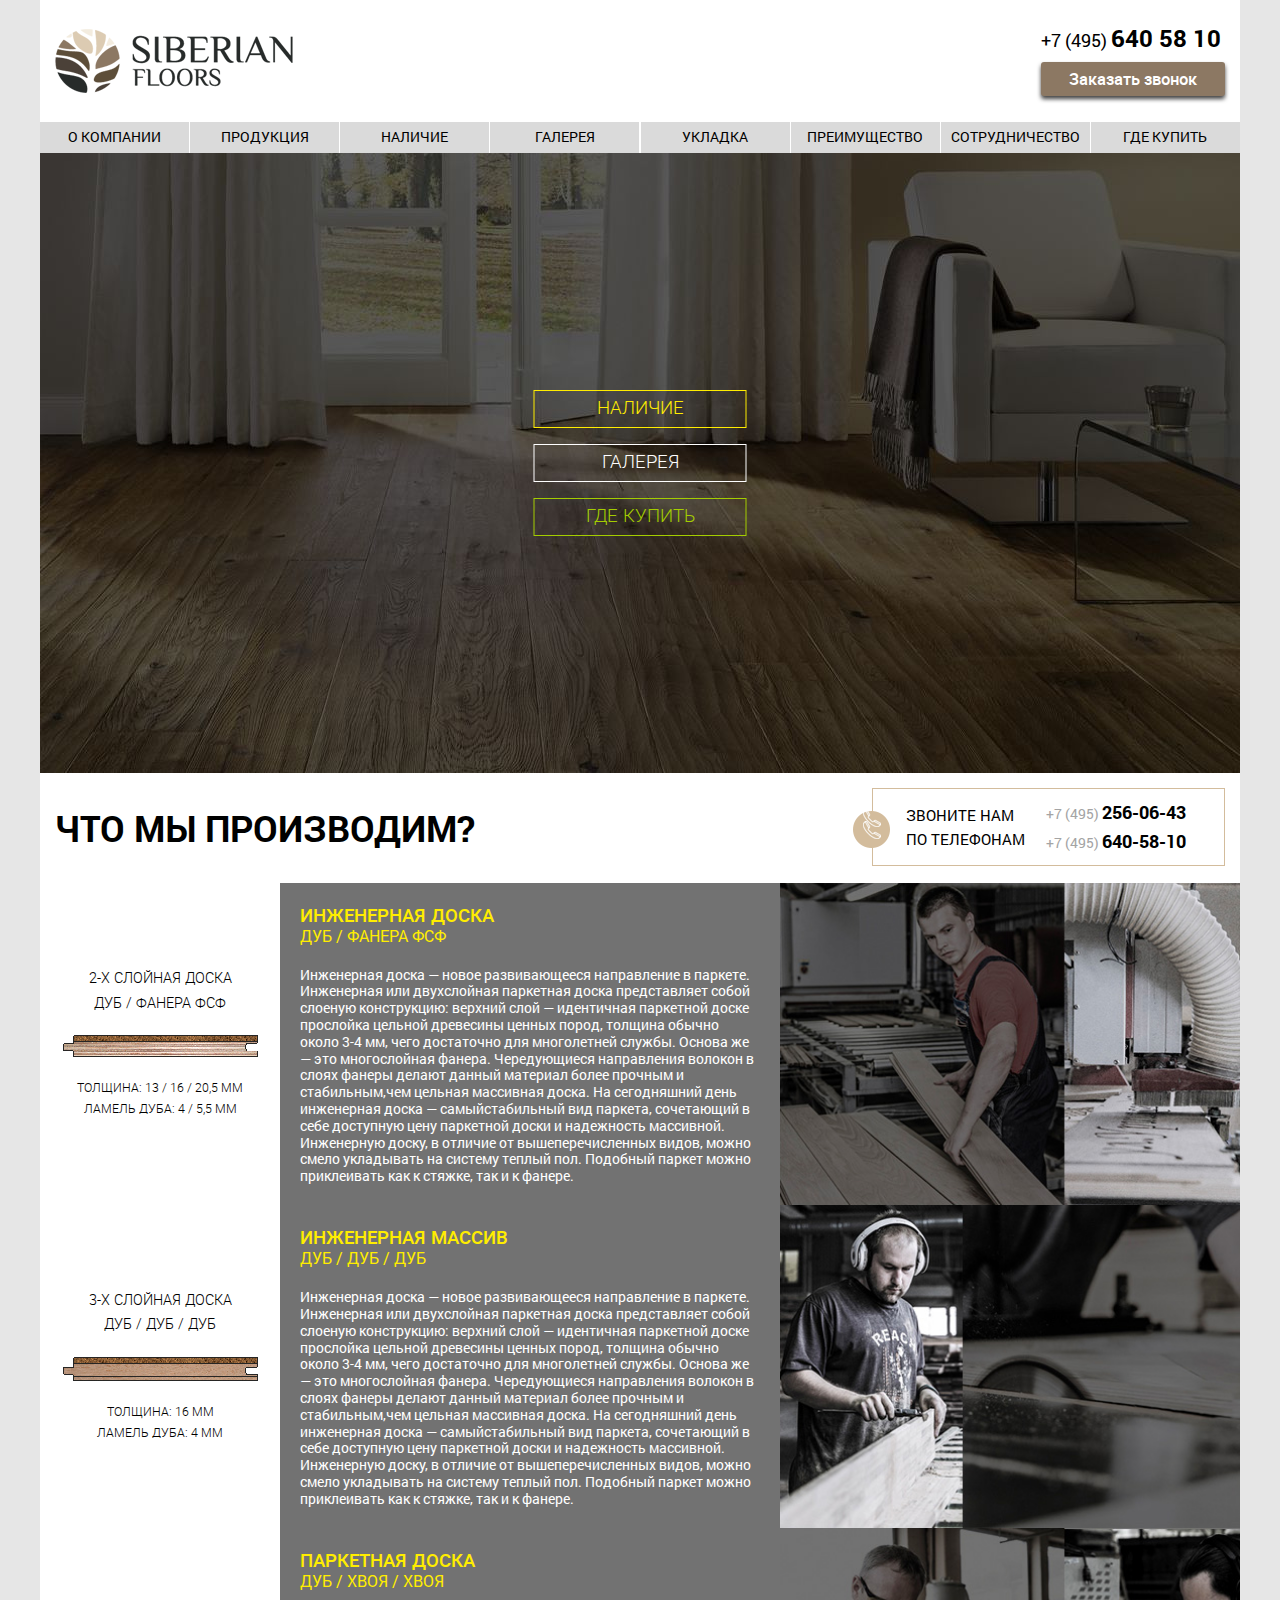
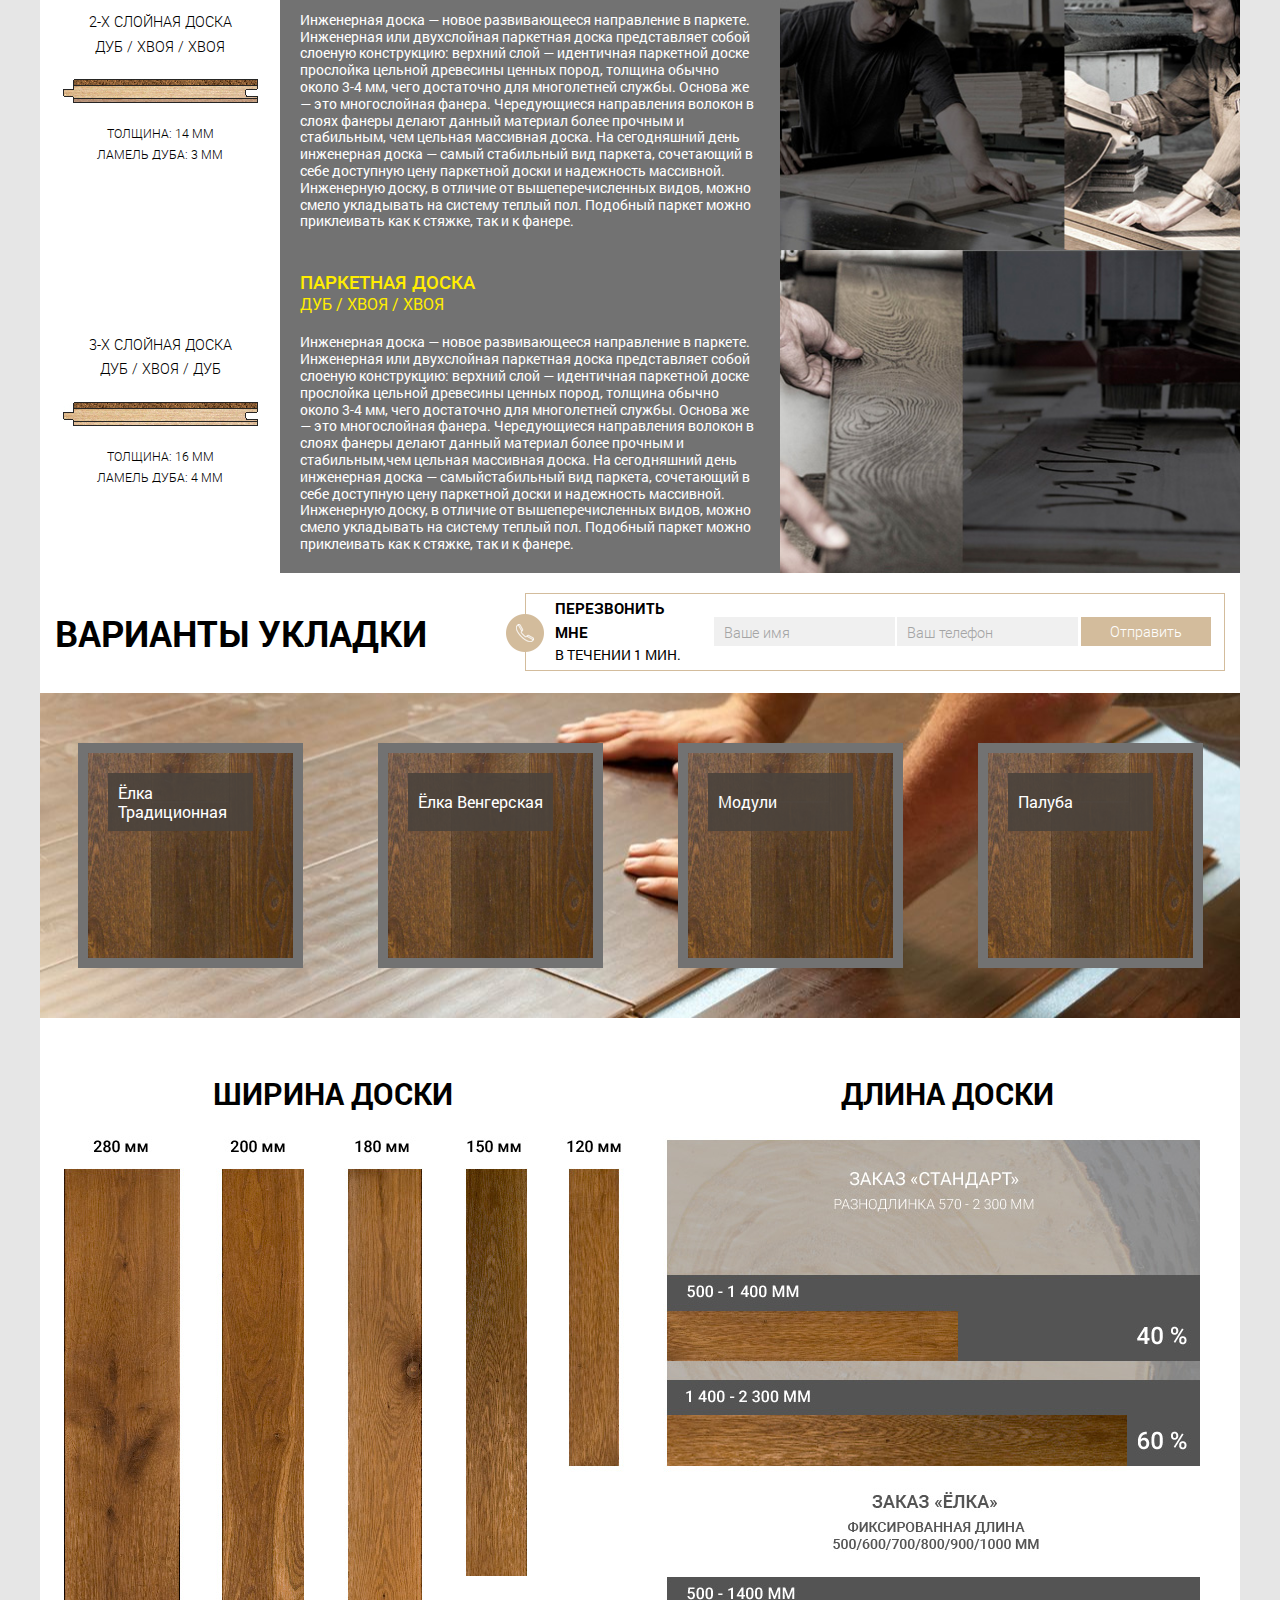
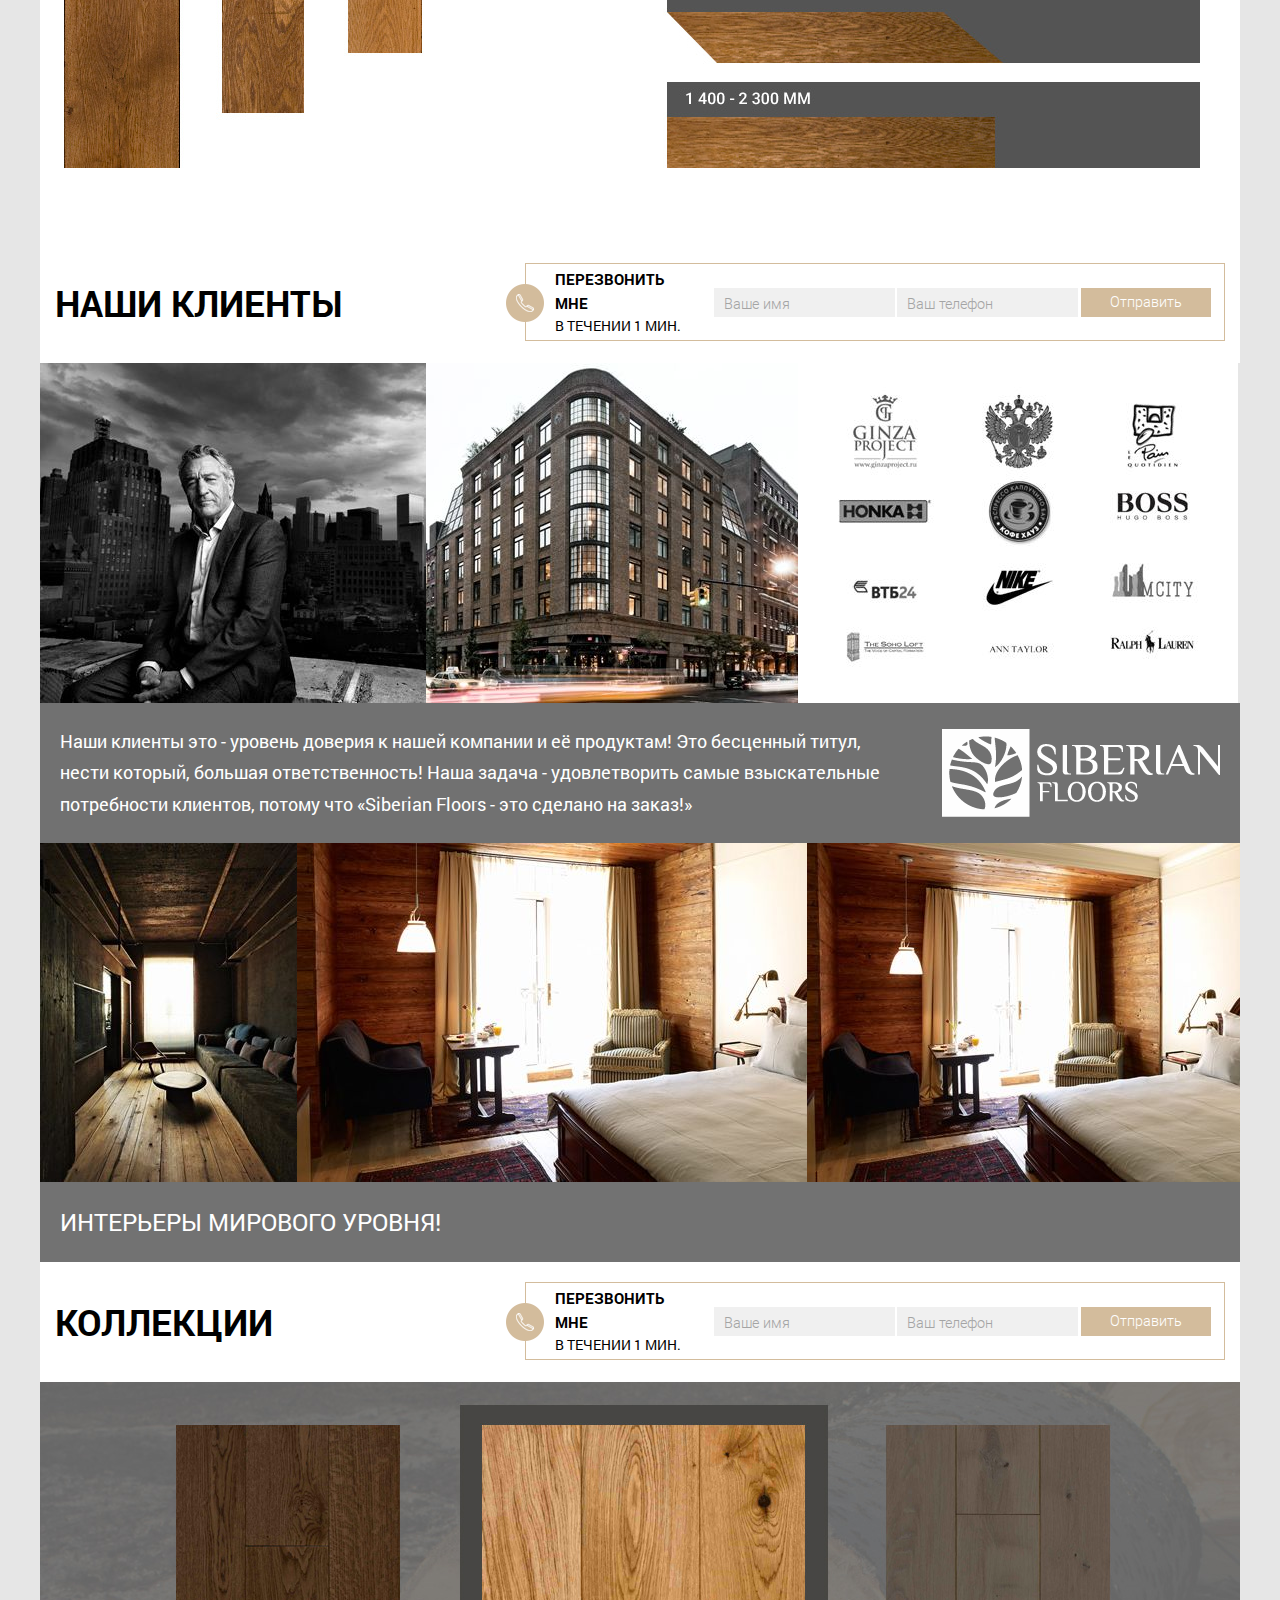
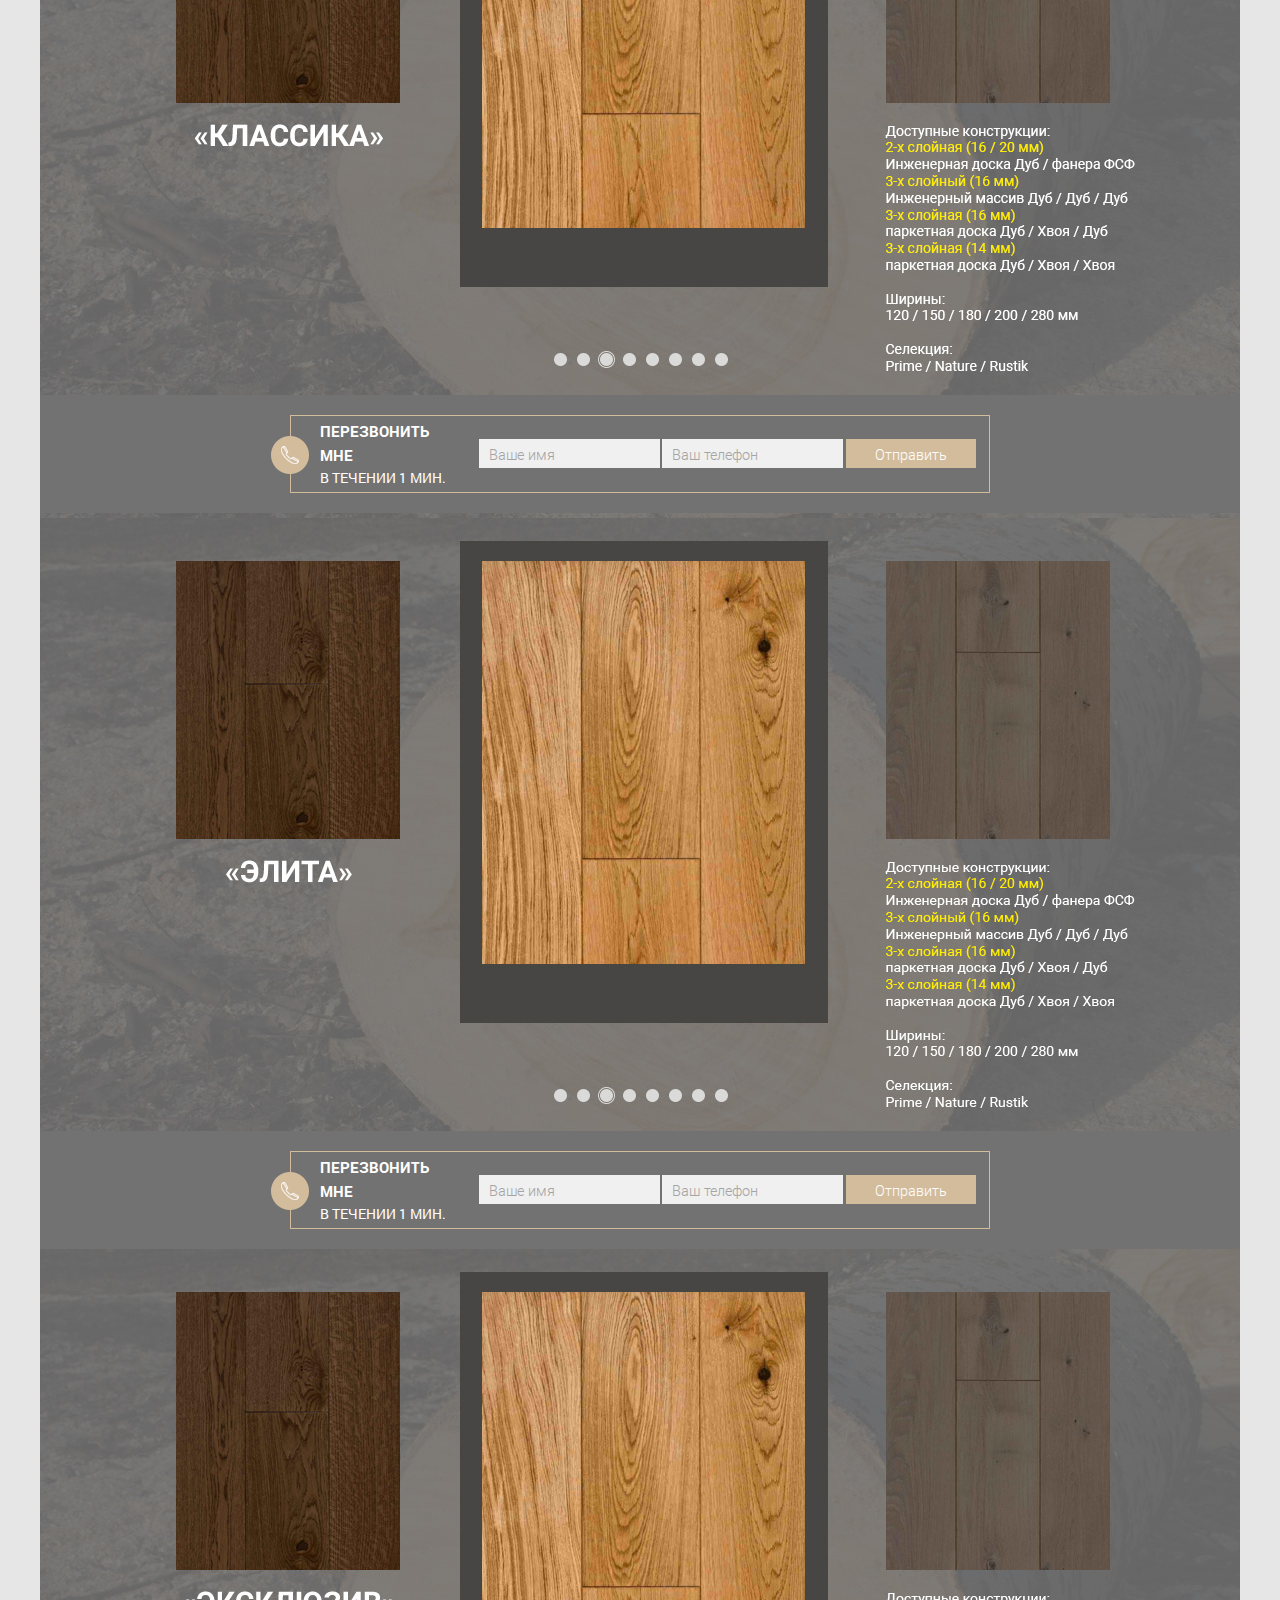
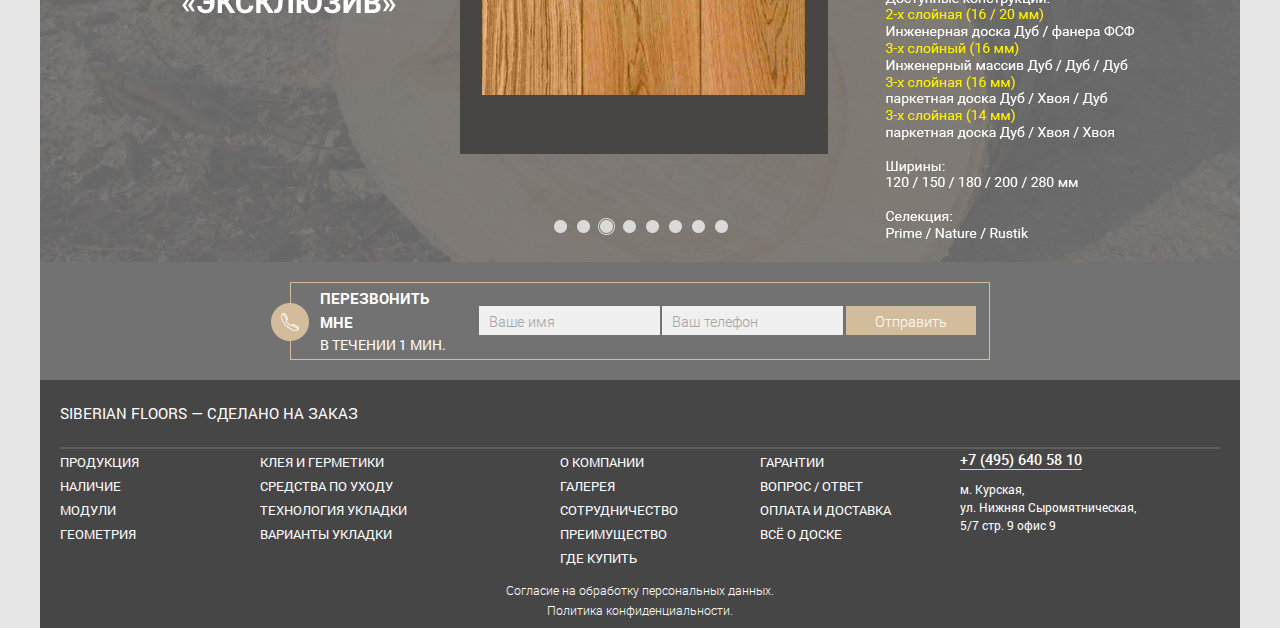
<file: index.html>
<!DOCTYPE html>
<html lang="ru">

<head>

	<meta charset="utf-8">

	<title>Title</title>
	<meta name="description" content="">

	<meta http-equiv="X-UA-Compatible" content="IE=edge">

	<meta property="og:image" content="path/to/image.jpg">
	<link rel="shortcut icon" href="img/favicon/favicon.ico" type="image/x-icon">
	<link rel="apple-touch-icon" href="img/favicon/apple-touch-icon.png">
	<link rel="apple-touch-icon" sizes="72x72" href="img/favicon/apple-touch-icon-72x72.png">
	<link rel="apple-touch-icon" sizes="114x114" href="img/favicon/apple-touch-icon-114x114.png">

	<!-- Chrome, Firefox OS and Opera -->
	<meta name="theme-color" content="#000">
	<!-- Windows Phone -->
	<meta name="msapplication-navbutton-color" content="#000">
	<!-- iOS Safari -->
	<meta name="apple-mobile-web-app-status-bar-style" content="#000">

	<!-- Just for debugging purposes. Don't actually copy this line! -->
	<!--[if lt IE 9]>
	<script src="js/ie8-responsive-file-warning.js"></script><![endif]-->

	<!-- HTML5 shim and Respond.js IE8 support of HTML5 elements and media queries -->
	<!--[if lt IE 9]>
	<script src="js/html5shiv.js"></script>
	<script src="js/respond.min.js"></script>
	<![endif]-->

	<style>body {
		opacity    : 0;
		overflow-x : hidden;
	}

	html {
		background-color : #fff;
	}</style>

</head>

<body>

<header>

	<div class="container">

		<div class="row">

			<div class="col-xs-3 flex-block">

				<div class="wrap-logo">
					<a href="#">
						<img class="logo" src="img/logo.png" alt="logo">
					</a>
				</div>

			</div>

			<div class="col-xs-3 col-xs-offset-6 flex-block">

				<div class="wrap-call">

					<div class="phone">
						<a href="tel:74956405810">+7 (495) <span>640 58 10</span></a>
					</div>

					<div class="call-me">
						<a href="#" data-toggle="modal" data-target="#myModal">Заказать звонок</a>
					</div>

				</div>

			</div>

		</div>

	</div>

</header>

<nav>

	<div class="container">

		<div class="row">

			<ul class="top-navbar">
				<li><a href="#">О КОМПАНИИ</a></li>
				<li><a href="#">ПРОДУКЦИЯ</a></li>
				<li><a href="#">НАЛИЧИЕ</a></li>
				<li><a href="#">ГАЛЕРЕЯ</a></li>
				<li><a href="#">УКЛАДКА</a>
					<ul class="sub-menu">
						<li><a href="#">ВАРИАНТЫ УКЛАДКИ</a></li>
						<li><a href="#">ТЕХНОЛОГИЯ УКЛАДКИ</a></li>
					</ul>
				</li>
				<li><a href="#">ПРЕИМУЩЕСТВО</a></li>
				<li><a href="#">СОТРУДНИЧЕСТВО</a>
					<ul class="sub-menu">
						<li><a href="#">ДИЗАЙНЕРАМ</a></li>
						<li><a href="#">АРХИТЕКТОРАМ</a></li>
						<li><a href="#">ДИЛЕРЫ</a></li>
					</ul>
				</li>
				<li><a href="#">ГДЕ КУПИТЬ</a></li>
			</ul>

		</div>

	</div>

</nav>

<section id="slider">
	<div class="container">
		<div class="row">
			<div class="wrap-slider">
				<div class="wrap-btn">
					<div class="btn-1"><a href="#">НАЛИЧИЕ</a></div>
					<div class="btn-2"><a href="#">ГАЛЕРЕЯ</a></div>
					<div class="btn-3"><a href="#">ГДЕ КУПИТЬ</a></div>
				</div>
			</div>
		</div>
	</div>
</section>

<section id="title-one">
	<div class="container">
		<div class="row">
			<div class="col-xs-5">

				<h2 class="title">ЧТО МЫ ПРОИЗВОДИМ?</h2>

			</div>

			<div class="col-xs-5 col-xs-offset-2">

				<div class="call-us-back">
					<img src="img/Call-us-back.png" alt="cub">
					<div class="wrap-text">
						<div class="text">ЗВОНИТЕ НАМ</div>
						<div class="text">ПО ТЕЛЕФОНАМ</div>
					</div>
					<div class="wrap-phone">
						<div class="phone"><a href="tel:74952560643">+7 (495) <span>256-06-43</span></a></div>
						<div class="phone"><a href="tel:74952560643">+7 (495) <span>640-58-10</span></a></div>
					</div>
				</div>

			</div>

		</div>
	</div>
</section>

<section id="products">
	<div class="container">
		<div class="row">

			<div class="product">
				<div class="product-sect-1">
					<div class="name">2-X СЛОЙНАЯ ДОСКА</div>
					<div class="material">ДУБ / ФАНЕРА ФСФ</div>
					<img src="img/product1.png" alt="product">
					<div class="thickness">ТОЛЩИНА: 13 / 16 / 20,5 ММ</div>
					<div class="lamel">ЛАМЕЛЬ ДУБА: 4 / 5,5 ММ</div>
				</div>
				<div class="product-sect-2">
					<div class="title-product">ИНЖЕНЕРНАЯ ДОСКА</div>
					<div class="desc-product">ДУБ / ФАНЕРА ФСФ</div>
					<div class="text-product">
						Инженерная доска — новое развивающееся направление в паркете. Инженерная или двухслойная паркетная доска
						представляет собой слоеную конструкцию: верхний слой — идентичная паркетной доске прослойка цельной
						древесины ценных пород, толщина обычно около 3-4 мм, чего достаточно для многолетней службы. Основа же — это
						многослойная фанера. Чередующиеся направления волокон
						в слоях фанеры делают данный материал более прочным и стабильным,чем цельная массивная доска. На сегодняшний
						день инженерная доска — самыйстабильный вид паркета, сочетающий в себе доступную цену паркетной доски и
						надежность массивной. Инженерную доску, в отличие от вышеперечисленных видов,
						можно смело укладывать на систему теплый пол. Подобный паркет можно приклеивать как к стяжке, так и к
						фанере.
					</div>
				</div>
				<div class="product-sect-3">
					<img src="img/product-big-1.jpg" alt="product-big">
				</div>
			</div>

			<div class="product">
				<div class="product-sect-1">
					<div class="name">3-X СЛОЙНАЯ ДОСКА</div>
					<div class="material">ДУБ / ДУБ / ДУБ</div>
					<img src="img/product2.png" alt="product">
					<div class="thickness">ТОЛЩИНА: 16 ММ</div>
					<div class="lamel">ЛАМЕЛЬ ДУБА: 4 ММ</div>
				</div>
				<div class="product-sect-2">
					<div class="title-product">ИНЖЕНЕРНАЯ МАССИВ</div>
					<div class="desc-product">ДУБ / ДУБ / ДУБ</div>
					<div class="text-product">
						Инженерная доска — новое развивающееся направление в паркете. Инженерная или двухслойная паркетная доска
						представляет собой слоеную конструкцию: верхний слой — идентичная паркетной доске прослойка цельной
						древесины ценных пород, толщина обычно около 3-4 мм, чего достаточно для многолетней службы. Основа же — это
						многослойная фанера. Чередующиеся направления волокон
						в слоях фанеры делают данный материал более прочным и стабильным,чем цельная массивная доска. На сегодняшний
						день инженерная доска — самыйстабильный вид паркета, сочетающий в себе доступную цену паркетной доски и
						надежность массивной. Инженерную доску, в отличие от вышеперечисленных видов,
						можно смело укладывать на систему теплый пол. Подобный паркет можно приклеивать как к стяжке, так и к
						фанере.
					</div>
				</div>
				<div class="product-sect-3">
					<img src="img/product-big-2.jpg" alt="product-big">
				</div>
			</div>

			<div class="product">
				<div class="product-sect-1">
					<div class="name">2-X СЛОЙНАЯ ДОСКА</div>
					<div class="material">ДУБ / ХВОЯ / ХВОЯ</div>
					<img src="img/product3.png" alt="product">
					<div class="thickness">ТОЛЩИНА: 14 ММ</div>
					<div class="lamel">ЛАМЕЛЬ ДУБА: 3 ММ</div>
				</div>
				<div class="product-sect-2">
					<div class="title-product">ПАРКЕТНАЯ ДОСКА</div>
					<div class="desc-product">ДУБ / ХВОЯ / ХВОЯ</div>
					<div class="text-product">
						Инженерная доска — новое развивающееся направление в паркете. Инженерная или двухслойная паркетная доска
						представляет собой слоеную конструкцию: верхний слой — идентичная паркетной доске прослойка цельной
						древесины ценных пород, толщина обычно около 3-4 мм, чего достаточно для многолетней службы. Основа же — это
						многослойная фанера. Чередующиеся направления волокон в слоях фанеры делают данный материал более прочным и
						стабильным, чем цельная массивная доска. На сегодняшний день инженерная доска — самый стабильный вид
						паркета, сочетающий в себе доступную цену паркетной доски и надежность массивной. Инженерную доску, в
						отличие от вышеперечисленных видов, можно смело укладывать на систему теплый пол. Подобный паркет можно
						приклеивать как к стяжке, так и к фанере.
					</div>
				</div>
				<div class="product-sect-3">
					<img src="img/product-big-3.jpg" alt="product-big">
				</div>
			</div>

			<div class="product">
				<div class="product-sect-1">
					<div class="name">3-X СЛОЙНАЯ ДОСКА</div>
					<div class="material">ДУБ / ХВОЯ / ДУБ</div>
					<img src="img/product4.png" alt="product">
					<div class="thickness">ТОЛЩИНА: 16 ММ</div>
					<div class="lamel">ЛАМЕЛЬ ДУБА: 4 ММ</div>
				</div>
				<div class="product-sect-2">
					<div class="title-product">ПАРКЕТНАЯ ДОСКА</div>
					<div class="desc-product">ДУБ / ХВОЯ / ХВОЯ</div>
					<div class="text-product">
						Инженерная доска — новое развивающееся направление в паркете. Инженерная или двухслойная паркетная доска
						представляет собой слоеную конструкцию: верхний слой — идентичная паркетной доске прослойка цельной
						древесины ценных пород, толщина обычно около 3-4 мм, чего достаточно для многолетней службы. Основа же — это
						многослойная фанера. Чередующиеся направления волокон
						в слоях фанеры делают данный материал более прочным и стабильным,чем цельная массивная доска. На сегодняшний
						день инженерная доска — самыйстабильный вид паркета, сочетающий в себе доступную цену паркетной доски и
						надежность массивной. Инженерную доску, в отличие от вышеперечисленных видов,
						можно смело укладывать на систему теплый пол. Подобный паркет можно приклеивать как к стяжке, так и к
						фанере.
					</div>
				</div>
				<div class="product-sect-3">
					<img src="img/product-big-4.jpg" alt="product-big">
				</div>
			</div>

		</div>
	</div>
</section>

<section id="title-two">

	<div class="container">
		<div class="row">
			<div class="col-xs-12">

				<h2 class="title">ВАРИАНТЫ УКЛАДКИ</h2>

				<div class="call-me-one-min">
					<img src="img/Call-me-one-min.png" alt="cmom">

					<div class="wrap-text">
						<div class="text-1">ПЕРЕЗВОНИТЬ МНЕ</div>
						<div class="text-2">В ТЕЧЕНИИ 1 МИН.</div>
					</div>

					<div class="wrap-form">
						<form action="#" method="get">
							<input type="text" name="name" placeholder="Ваше имя">
							<input type="text" name="hpone" placeholder="Ваш телефон">
							<button type="submit">Отправить</button>
						</form>
					</div>

				</div>

			</div>

		</div>
	</div>

</section>

<section id="img-block">

	<div class="container">
		<div class="row">
			<div class="wrap-img">

				<div class="img-product">
					<img src="img/img-product1.jpg" alt="img=product">
					<div class="title-product">
					<span>Ёлка
					Традиционная</span>
					</div>
				</div>

				<div class="img-product">
					<img src="img/img-product1.jpg" alt="img=product">
					<div class="title-product">
			    <span>Ёлка
			    Венгерская</span>
					</div>
				</div>

				<div class="img-product">
					<img src="img/img-product1.jpg" alt="img=product">
					<div class="title-product">
						<span>Модули</span>
					</div>
				</div>

				<div class="img-product">
					<img src="img/img-product1.jpg" alt="img=product">
					<div class="title-product">
						<span>Палуба</span>
					</div>
				</div>

			</div>
		</div>
	</div>

</section>

<section id="five">

	<div class="container">

		<!--<div class="row">-->

			<!--<div class="five-img">-->
				<!--<img class="img-responsive" src="img/five-img.jpg" alt="img" align="center">-->
			<!--</div>-->

		<!--</div>-->

		<div class="row">
			<div class="col-xs-6">
				<div class="five-title">ШИРИНА ДОСКИ</div>
				<img src="img/five-img-l.jpg" alt="l">
			</div>
			<div class="col-xs-6">
				<div class="five-title">ДЛИНА ДОСКИ</div>
				<img src="img/five-img-r.jpg" alt="r">
			</div>
		</div>


	</div>

</section>

<section id="title-three">

	<div class="container">
		<div class="row">
			<div class="col-xs-12">

				<h2 class="title">НАШИ КЛИЕНТЫ</h2>

				<div class="call-me-one-min">
					<img src="img/Call-me-one-min.png" alt="cmom">

					<div class="wrap-text">
						<div class="text-1">ПЕРЕЗВОНИТЬ МНЕ</div>
						<div class="text-2">В ТЕЧЕНИИ 1 МИН.</div>
					</div>

					<div class="wrap-form">
						<form action="#" method="get">
							<input type="text" name="name" placeholder="Ваше имя">
							<input type="text" name="hpone" placeholder="Ваш телефон">
							<button type="submit">Отправить</button>
						</form>
					</div>

				</div>

			</div>

		</div>
	</div>

</section>

<section id="clients">

	<div class="container">

		<div class="row">

			<div class="wrap-clients">
				<img class="img-responsive" src="img/client1.jpg" alt="client">
				<img class="img-responsive" src="img/client2.jpg" alt="client">
				<img class="img-responsive" src="img/client3.jpg" alt="client">
			</div>

		</div>

	</div>

</section>

<section id="slogan">

	<div class="container">
		<div class="row">

			<div class="wrap-slogan">
				<div class="slogan-text">
					Наши клиенты это - уровень доверия к нашей компании и её продуктам! Это бесценный титул, нести который,
					большая
					ответственность! Наша задача - удовлетворить самые взыскательные потребности клиентов, потому что «Siberian
					Floors - это сделано на заказ!»
				</div>

				<div class="logo-slogan">
					<img src="img/logo-slogan.png" alt="logo">
				</div>
			</div>

			<div class="wrap-img-slogan">

				<img class="img-responsive" src="img/img-slogan1.jpg" alt="img">
				<img class="img-responsive" src="img/img-slogan2.jpg" alt="img">
				<img class="img-responsive" src="img/img-slogan3.jpg" alt="img">

			</div>

			<div class="slogan-finish">
				ИНТЕРЬЕРЫ МИРОВОГО УРОВНЯ!
			</div>

		</div>
	</div>

</section>

<section id="title-four">

	<div class="container">
		<div class="row">
			<div class="col-xs-12">

				<h2 class="title">КОЛЛЕКЦИИ</h2>

				<div class="call-me-one-min">
					<img src="img/Call-me-one-min.png" alt="cmom">

					<div class="wrap-text">
						<div class="text-1">ПЕРЕЗВОНИТЬ МНЕ</div>
						<div class="text-2">В ТЕЧЕНИИ 1 МИН.</div>
					</div>

					<div class="wrap-form">
						<form action="#" method="get">
							<input type="text" name="name" placeholder="Ваше имя">
							<input type="text" name="hpone" placeholder="Ваш телефон">
							<button type="submit">Отправить</button>
						</form>
					</div>

				</div>

			</div>

		</div>
	</div>

</section>

<section id="collections">
	<div class="container">
		<div class="row">
			<div class="wrap-collections">
				<div class="collection">
					<img src="img/collection-classic.jpg" alt="classic">
				</div>

				<div class="call-me-one-min">
					<img src="img/Call-me-one-min.png" alt="cmom">

					<div class="wrap-text">
						<div class="text-1">ПЕРЕЗВОНИТЬ МНЕ</div>
						<div class="text-2">В ТЕЧЕНИИ 1 МИН.</div>
					</div>

					<div class="wrap-form">
						<form action="#" method="get">
							<input type="text" name="name" placeholder="Ваше имя">
							<input type="text" name="hpone" placeholder="Ваш телефон">
							<button type="submit">Отправить</button>
						</form>
					</div>

				</div>

				<div class="collection">
					<img src="img/collection-elit.jpg" alt="elit">
				</div>

				<div class="call-me-one-min">
					<img src="img/Call-me-one-min.png" alt="cmom">

					<div class="wrap-text">
						<div class="text-1">ПЕРЕЗВОНИТЬ МНЕ</div>
						<div class="text-2">В ТЕЧЕНИИ 1 МИН.</div>
					</div>

					<div class="wrap-form">
						<form action="#" method="get">
							<input type="text" name="name" placeholder="Ваше имя">
							<input type="text" name="hpone" placeholder="Ваш телефон">
							<button type="submit">Отправить</button>
						</form>
					</div>

				</div>

				<div class="collection">
					<img src="img/collection-exclusive.jpg" alt="exclusive">
				</div>

				<div class="call-me-one-min">
					<img src="img/Call-me-one-min.png" alt="cmom">

					<div class="wrap-text">
						<div class="text-1">ПЕРЕЗВОНИТЬ МНЕ</div>
						<div class="text-2">В ТЕЧЕНИИ 1 МИН.</div>
					</div>

					<div class="wrap-form">
						<form action="#" method="get">
							<input type="text" name="name" placeholder="Ваше имя">
							<input type="text" name="hpone" placeholder="Ваш телефон">
							<button type="submit">Отправить</button>
						</form>
					</div>

				</div>
			</div>

		</div>
	</div>
</section>

<section id="footer">

	<div class="container">
		<div class="row">
			<div class="wrap-footer">
				<div class="copyrating">SIBERIAN FLOORS — СДЕЛАНО НА ЗАКАЗ</div>
				<div class="line-footer"></div>
			</div>
		</div>

		<div class="row">
			<div class="col-xs-2">
				<ul class="footer-menu">
					<li><a href="#">ПРОДУКЦИЯ</a></li>
					<li><a href="#">НАЛИЧИЕ</a></li>
					<li><a href="#">МОДУЛИ</a></li>
					<li><a href="#">ГЕОМЕТРИЯ</a></li>
				</ul>
			</div>
			<div class="col-xs-3">
				<ul class="footer-menu">
					<li><a href="#">КЛЕЯ И ГЕРМЕТИКИ</a></li>
					<li><a href="#">СРЕДСТВА ПО УХОДУ</a></li>
					<li><a href="#">ТЕХНОЛОГИЯ УКЛАДКИ</a></li>
					<li><a href="#">ВАРИАНТЫ УКЛАДКИ</a></li>
				</ul>
			</div>
			<div class="col-xs-2">
				<ul class="footer-menu">
					<li><a href="#">О КОМПАНИИ</a></li>
					<li><a href="#">ГАЛЕРЕЯ</a></li>
					<li><a href="#">СОТРУДНИЧЕСТВО</a></li>
					<li><a href="#">ПРЕИМУЩЕСТВО</a></li>
					<li><a href="#">ГДЕ КУПИТЬ</a></li>
				</ul>
			</div>
			<div class="col-xs-2">
				<ul class="footer-menu">
					<li><a href="#">ГАРАНТИИ</a></li>
					<li><a href="#">ВОПРОС / ОТВЕТ</a></li>
					<li><a href="#">ОПЛАТА И ДОСТАВКА</a></li>
					<li><a href="#">ВСЁ О ДОСКЕ</a></li>
				</ul>
			</div>

			<div class="col-xs-3">
				<ul class="footer-adress">
					<li><a href="tel:74956405810">+7 (495) 640 58 10</a></li>
					<li>м. Курская,</li>
					<li>ул. Нижняя Сыромятническая,</li>
					<li>5/7 стр. 9 офис 9</li>
				</ul>
			</div>
		</div>

		<div class="row">
			<div class="col-xs-12">
				<div class="personal-data"><a href="#">Согласие на обработку персональных данных.</a></div>
				<div class="politics"><a href="#">Политика конфиденциальности.</a></div>
			</div>
		</div>

	</div>

</section>

<!-- Modal -->
<div class="modal fade bs-example-modal-lg" id="myModal" tabindex="-1" role="dialog" aria-labelledby="myModalLabel" aria-hidden="true">
	<div class="modal-dialog modal-lg">
		<div class="modal-content">
			<div class="modal-header">
				<button type="button" class="close" data-dismiss="modal" aria-hidden="true">&times;</button>
				<h4 class="modal-title" id="myModalLabel">Заказать звонок</h4>
			</div>
			<div class="modal-body">

				<div class="call-me-one-min">
					<img src="img/Call-me-one-min.png" alt="cmom">

					<div class="wrap-text">
						<div class="text-1">ПЕРЕЗВОНИТЬ МНЕ</div>
						<div class="text-2">В ТЕЧЕНИИ 1 МИН.</div>
					</div>

					<div class="wrap-form">
						<form action="#" method="get">
							<input type="text" name="name" placeholder="Ваше имя">
							<input type="text" name="hpone" placeholder="Ваш телефон">
							<button type="submit">Отправить</button>
						</form>
					</div>

				</div>

			</div>
		</div>
	</div>
</div>

<link rel="stylesheet" href="css/main.min.css">
<script src="js/scripts.min.js"></script>

</body>
</html>
</file>
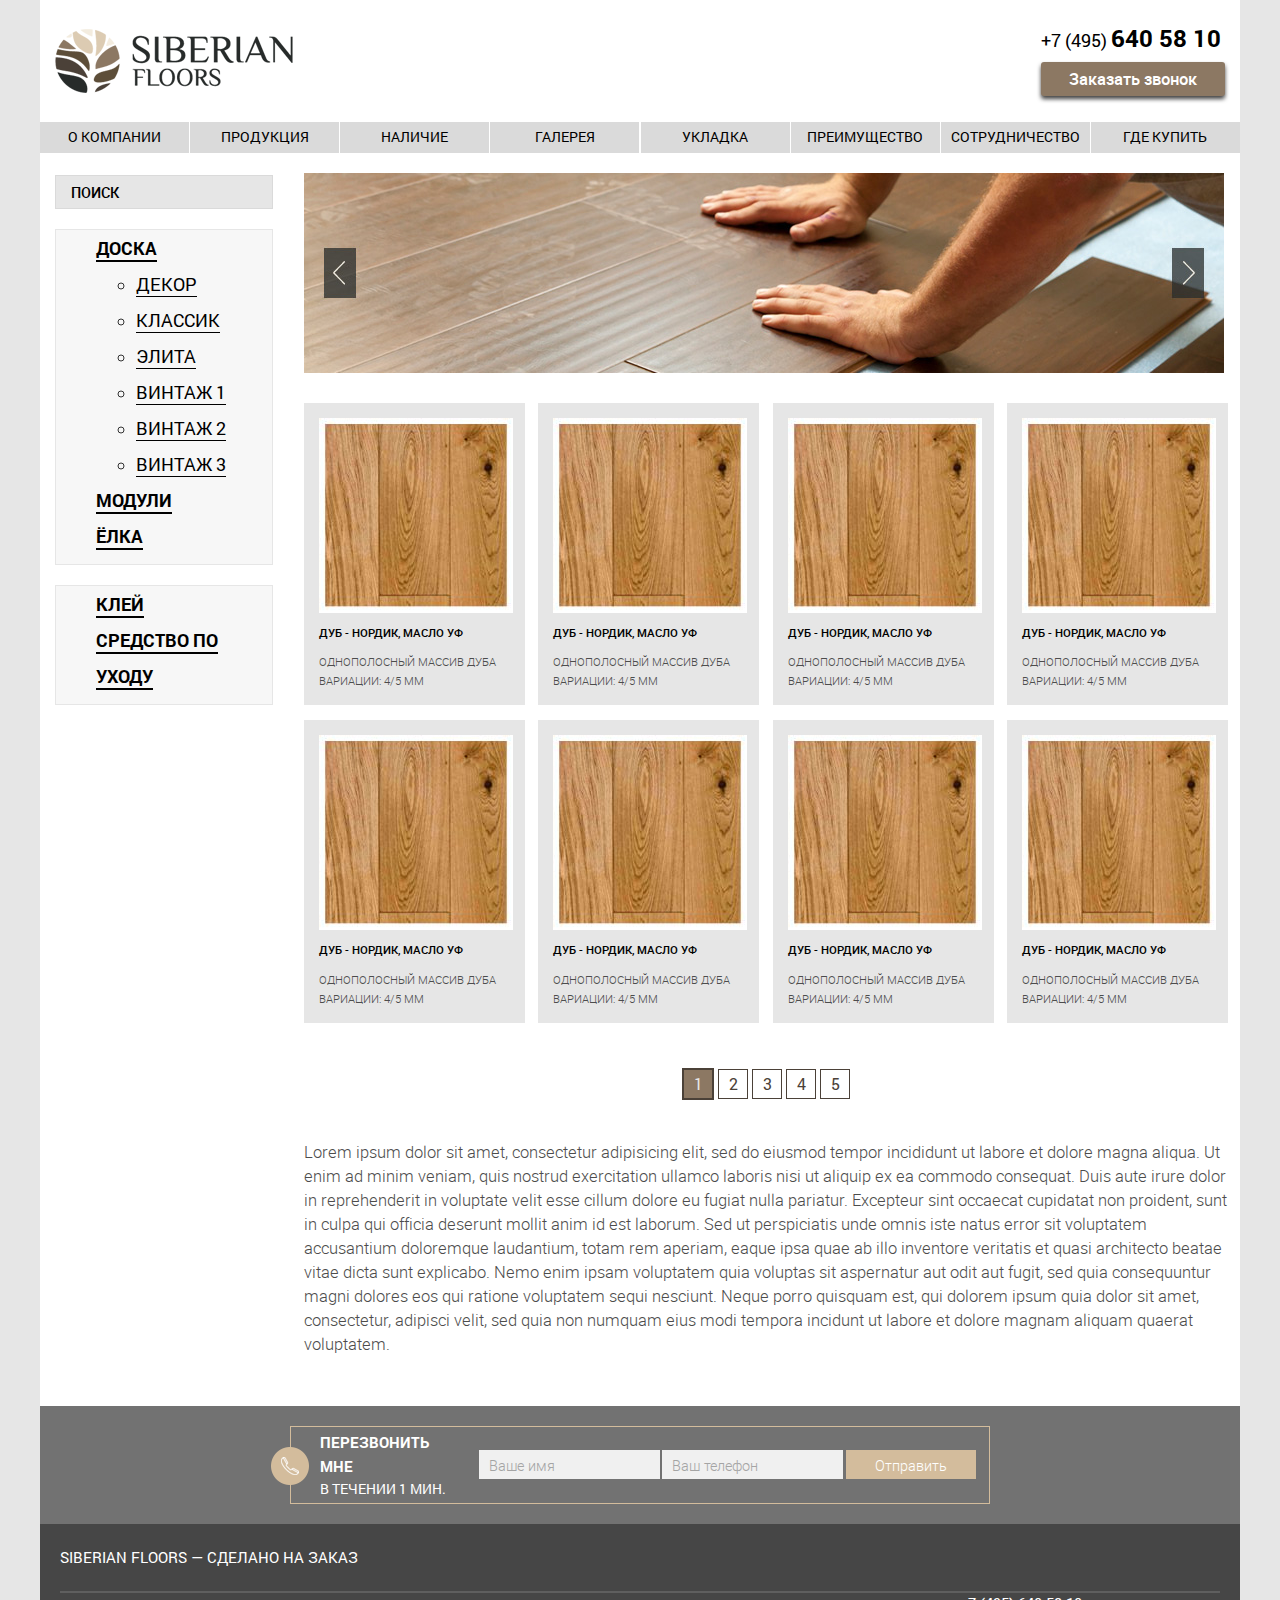
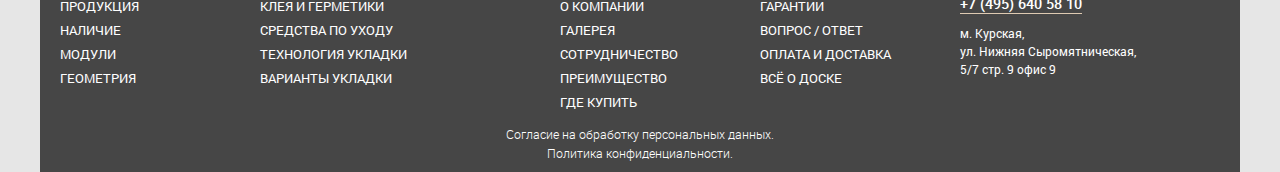
<file: catalog.html>
<!DOCTYPE html>
<html lang="ru">

<head>

	<meta charset="utf-8">

	<title>Title</title>
	<meta name="description" content="">

	<meta http-equiv="X-UA-Compatible" content="IE=edge">

	<meta property="og:image" content="path/to/image.jpg">
	<link rel="shortcut icon" href="img/favicon/favicon.ico" type="image/x-icon">
	<link rel="apple-touch-icon" href="img/favicon/apple-touch-icon.png">
	<link rel="apple-touch-icon" sizes="72x72" href="img/favicon/apple-touch-icon-72x72.png">
	<link rel="apple-touch-icon" sizes="114x114" href="img/favicon/apple-touch-icon-114x114.png">

	<!-- Chrome, Firefox OS and Opera -->
	<meta name="theme-color" content="#000">
	<!-- Windows Phone -->
	<meta name="msapplication-navbutton-color" content="#000">
	<!-- iOS Safari -->
	<meta name="apple-mobile-web-app-status-bar-style" content="#000">

	<!-- Just for debugging purposes. Don't actually copy this line! -->
	<!--[if lt IE 9]>
	<script src="js/ie8-responsive-file-warning.js"></script><![endif]-->

	<!-- HTML5 shim and Respond.js IE8 support of HTML5 elements and media queries -->
	<!--[if lt IE 9]>
	<script src="js/html5shiv.js"></script>
	<script src="js/respond.min.js"></script>
	<![endif]-->

	<style>body {
		opacity    : 0;
		overflow-x : hidden;
	}

	html {
		background-color : #fff;
	}</style>

</head>

<body>

<header>

	<div class="container">

		<div class="row">

			<div class="col-xs-3 flex-block">

				<div class="wrap-logo">
					<a href="#">
						<img class="logo" src="img/logo.png" alt="logo">
					</a>
				</div>

			</div>

			<div class="col-xs-3 col-xs-offset-6 flex-block">

				<div class="wrap-call">

					<div class="phone">
						<a href="tel:74956405810">+7 (495) <span>640 58 10</span></a>
					</div>

					<div class="call-me">
						<a href="#" data-toggle="modal" data-target="#myModal">Заказать звонок</a>
					</div>

				</div>

			</div>

		</div>

	</div>

</header>

<nav>

	<div class="container">

		<div class="row">

			<ul class="top-navbar">
				<li><a href="#">О КОМПАНИИ</a></li>
				<li><a href="#">ПРОДУКЦИЯ</a></li>
				<li><a href="#">НАЛИЧИЕ</a></li>
				<li><a href="#">ГАЛЕРЕЯ</a></li>
				<li><a href="#">УКЛАДКА</a>
					<ul class="sub-menu">
						<li><a href="#">ВАРИАНТЫ УКЛАДКИ</a></li>
						<li><a href="#">ТЕХНОЛОГИЯ УКЛАДКИ</a></li>
					</ul>
				</li>
				<li><a href="#">ПРЕИМУЩЕСТВО</a></li>
				<li><a href="#">СОТРУДНИЧЕСТВО</a>
					<ul class="sub-menu">
						<li><a href="#">ДИЗАЙНЕРАМ</a></li>
						<li><a href="#">АРХИТЕКТОРАМ</a></li>
						<li><a href="#">ДИЛЕРЫ</a></li>
					</ul>
				</li>
				<li><a href="#">ГДЕ КУПИТЬ</a></li>
			</ul>

		</div>

	</div>

</nav>

<section id="prods-content">
	<div class="container">
		<div class="row">
			<div class="col-xs-3 w-cor">
				<div class="wrap-column">
					<input type="text" name="search" placeholder="ПОИСК">

					<div class="wrap-left-menu">
						<ul class="left-menu">
							<li>
								<a href="#">ДОСКА</a>
								<ul class="sub-left-menu">
									<li><a href="#">ДЕКОР</a></li>
									<li><a href="#">КЛАССИК</a></li>
									<li><a href="#">ЭЛИТА</a></li>
									<li><a href="#">ВИНТАЖ 1</a></li>
									<li><a href="#">ВИНТАЖ 2</a></li>
									<li><a href="#">ВИНТАЖ 3</a></li>
								</ul>
							</li>
							<li><a href="#">МОДУЛИ</a></li>
							<li><a href="#">ЁЛКА</a></li>
						</ul>
					</div>
					<div class="wrap-left-menu">
						<ul class="left-menu">
							<li><a href="#">КЛЕЙ</a></li>
							<li><a href="#">СРЕДСТВО ПО УХОДУ</a></li>
						</ul>
					</div>
				</div>
			</div>
			<div class="col-xs-9 w-cor-1">
				<div class="wrap-right-product">

					<div class="row">

						<div class="catalog-slider">
							<img class="img-responsive" src="img/siberian-catalog-slider.jpg" alt="slider">
						</div>

					</div>

					<div class="row">

						<div class="wrap-catalog-tovar">

							<div class="catalog-tovar">
								<img src="img/catalog-tovar.jpg" alt="catalog-tovar">

								<div class="catalog-tovar-text">
									<div class="title-catalog-tovar">ДУБ - НОРДИК, МАСЛО УФ</div>
									<div class="desc-catalog-tovar">
										ОДНОПОЛОСНЫЙ
										МАССИВ ДУБА
										ВАРИАЦИИ: 4/5 ММ
									</div>
								</div>
							</div>

							<div class="catalog-tovar">
								<img src="img/catalog-tovar.jpg" alt="catalog-tovar">

								<div class="catalog-tovar-text">
									<div class="title-catalog-tovar">ДУБ - НОРДИК, МАСЛО УФ</div>
									<div class="desc-catalog-tovar">
										ОДНОПОЛОСНЫЙ
										МАССИВ ДУБА
										ВАРИАЦИИ: 4/5 ММ
									</div>
								</div>
							</div>

							<div class="catalog-tovar">
								<img src="img/catalog-tovar.jpg" alt="catalog-tovar">

								<div class="catalog-tovar-text">
									<div class="title-catalog-tovar">ДУБ - НОРДИК, МАСЛО УФ</div>
									<div class="desc-catalog-tovar">
										ОДНОПОЛОСНЫЙ
										МАССИВ ДУБА
										ВАРИАЦИИ: 4/5 ММ
									</div>
								</div>
							</div>

							<div class="catalog-tovar">
								<img src="img/catalog-tovar.jpg" alt="catalog-tovar">

								<div class="catalog-tovar-text">
									<div class="title-catalog-tovar">ДУБ - НОРДИК, МАСЛО УФ</div>
									<div class="desc-catalog-tovar">
										ОДНОПОЛОСНЫЙ
										МАССИВ ДУБА
										ВАРИАЦИИ: 4/5 ММ
									</div>
								</div>
							</div>

							<div class="catalog-tovar">
								<img src="img/catalog-tovar.jpg" alt="catalog-tovar">

								<div class="catalog-tovar-text">
									<div class="title-catalog-tovar">ДУБ - НОРДИК, МАСЛО УФ</div>
									<div class="desc-catalog-tovar">
										ОДНОПОЛОСНЫЙ
										МАССИВ ДУБА
										ВАРИАЦИИ: 4/5 ММ
									</div>
								</div>
							</div>

							<div class="catalog-tovar">
								<img src="img/catalog-tovar.jpg" alt="catalog-tovar">

								<div class="catalog-tovar-text">
									<div class="title-catalog-tovar">ДУБ - НОРДИК, МАСЛО УФ</div>
									<div class="desc-catalog-tovar">
										ОДНОПОЛОСНЫЙ
										МАССИВ ДУБА
										ВАРИАЦИИ: 4/5 ММ
									</div>
								</div>
							</div>

							<div class="catalog-tovar">
								<img src="img/catalog-tovar.jpg" alt="catalog-tovar">

								<div class="catalog-tovar-text">
									<div class="title-catalog-tovar">ДУБ - НОРДИК, МАСЛО УФ</div>
									<div class="desc-catalog-tovar">
										ОДНОПОЛОСНЫЙ
										МАССИВ ДУБА
										ВАРИАЦИИ: 4/5 ММ
									</div>
								</div>
							</div>

							<div class="catalog-tovar">
								<img src="img/catalog-tovar.jpg" alt="catalog-tovar">

								<div class="catalog-tovar-text">
									<div class="title-catalog-tovar">ДУБ - НОРДИК, МАСЛО УФ</div>
									<div class="desc-catalog-tovar">
										ОДНОПОЛОСНЫЙ
										МАССИВ ДУБА
										ВАРИАЦИИ: 4/5 ММ
									</div>
								</div>
							</div>

						</div>

					</div>

					<div class="row">

						<div class="catalog-paginations">

							<ul>
								<li class="active"><a href="#">1</a></li>
								<li><a href="#">2</a></li>
								<li><a href="#">3</a></li>
								<li><a href="#">4</a></li>
								<li><a href="#">5</a></li>
							</ul>

						</div>

					</div>

					<div class="row">

						<div class="catalog-desc">
							<p>Lorem ipsum dolor sit amet, consectetur adipisicing elit, sed do eiusmod tempor
							incididunt ut labore et
							dolore magna aliqua. Ut enim ad minim veniam, quis nostrud exercitation ullamco laboris nisi ut aliquip ex
							ea commodo consequat. Duis aute irure dolor in reprehenderit in voluptate velit esse cillum dolore eu
							fugiat
							nulla pariatur. Excepteur sint occaecat cupidatat non proident, sunt in culpa qui officia deserunt mollit
							anim id est laborum. Sed ut perspiciatis unde omnis iste natus error sit voluptatem accusantium doloremque
							laudantium, totam rem aperiam, eaque ipsa quae ab illo inventore veritatis et quasi architecto beatae
							vitae
							dicta sunt explicabo. Nemo enim ipsam voluptatem quia voluptas sit aspernatur aut odit aut fugit, sed quia
							consequuntur magni dolores eos qui ratione voluptatem sequi nesciunt. Neque porro quisquam est, qui
							dolorem
							ipsum quia dolor sit amet, consectetur, adipisci velit, sed quia non numquam eius modi tempora incidunt ut
							labore et dolore magnam aliquam quaerat voluptatem.</p>
						</div>

					</div>


				</div>
			</div>
		</div>
	</div>
</section>

<section id="prods-call-me">

	<div class="container">
		<div class="row">
			<div class="call-me-one-min">
				<img src="img/Call-me-one-min.png" alt="cmom">

				<div class="wrap-text">
					<div class="text-1">ПЕРЕЗВОНИТЬ МНЕ</div>
					<div class="text-2">В ТЕЧЕНИИ 1 МИН.</div>
				</div>

				<div class="wrap-form">
					<form action="#" method="get">
						<input type="text" name="name" placeholder="Ваше имя">
						<input type="text" name="hpone" placeholder="Ваш телефон">
						<button type="submit">Отправить</button>
					</form>
				</div>

			</div>

		</div>
	</div>


</section>

<section id="footer">

	<div class="container">
		<div class="row">
			<div class="wrap-footer">
				<div class="copyrating">SIBERIAN FLOORS — СДЕЛАНО НА ЗАКАЗ</div>
				<div class="line-footer"></div>
			</div>
		</div>

		<div class="row">
			<div class="col-xs-2">
				<ul class="footer-menu">
					<li><a href="#">ПРОДУКЦИЯ</a></li>
					<li><a href="#">НАЛИЧИЕ</a></li>
					<li><a href="#">МОДУЛИ</a></li>
					<li><a href="#">ГЕОМЕТРИЯ</a></li>
				</ul>
			</div>
			<div class="col-xs-3">
				<ul class="footer-menu">
					<li><a href="#">КЛЕЯ И ГЕРМЕТИКИ</a></li>
					<li><a href="#">СРЕДСТВА ПО УХОДУ</a></li>
					<li><a href="#">ТЕХНОЛОГИЯ УКЛАДКИ</a></li>
					<li><a href="#">ВАРИАНТЫ УКЛАДКИ</a></li>
				</ul>
			</div>
			<div class="col-xs-2">
				<ul class="footer-menu">
					<li><a href="#">О КОМПАНИИ</a></li>
					<li><a href="#">ГАЛЕРЕЯ</a></li>
					<li><a href="#">СОТРУДНИЧЕСТВО</a></li>
					<li><a href="#">ПРЕИМУЩЕСТВО</a></li>
					<li><a href="#">ГДЕ КУПИТЬ</a></li>
				</ul>
			</div>
			<div class="col-xs-2">
				<ul class="footer-menu">
					<li><a href="#">ГАРАНТИИ</a></li>
					<li><a href="#">ВОПРОС / ОТВЕТ</a></li>
					<li><a href="#">ОПЛАТА И ДОСТАВКА</a></li>
					<li><a href="#">ВСЁ О ДОСКЕ</a></li>
				</ul>
			</div>

			<div class="col-xs-3">
				<ul class="footer-adress">
					<li><a href="tel:74956405810">+7 (495) 640 58 10</a></li>
					<li>м. Курская,</li>
					<li>ул. Нижняя Сыромятническая,</li>
					<li>5/7 стр. 9 офис 9</li>
				</ul>
			</div>
		</div>

		<div class="row">
			<div class="col-xs-12">
				<div class="personal-data"><a href="#">Согласие на обработку персональных данных.</a></div>
				<div class="politics"><a href="#">Политика конфиденциальности.</a></div>
			</div>
		</div>

	</div>

</section>

<!-- Modal -->
<div class="modal fade bs-example-modal-lg" id="myModal" tabindex="-1" role="dialog" aria-labelledby="myModalLabel"
     aria-hidden="true">
	<div class="modal-dialog modal-lg">
		<div class="modal-content">
			<div class="modal-header">
				<button type="button" class="close" data-dismiss="modal" aria-hidden="true">&times;</button>
				<h4 class="modal-title" id="myModalLabel">Заказать звонок</h4>
			</div>
			<div class="modal-body">

				<div class="call-me-one-min">
					<img src="img/Call-me-one-min.png" alt="cmom">

					<div class="wrap-text">
						<div class="text-1">ПЕРЕЗВОНИТЬ МНЕ</div>
						<div class="text-2">В ТЕЧЕНИИ 1 МИН.</div>
					</div>

					<div class="wrap-form">
						<form action="#" method="get">
							<input type="text" name="name" placeholder="Ваше имя">
							<input type="text" name="hpone" placeholder="Ваш телефон">
							<button type="submit">Отправить</button>
						</form>
					</div>

				</div>

			</div>
		</div>
	</div>
</div>

<link rel="stylesheet" href="css/main.min.css">
<script src="js/scripts.min.js"></script>

</body>
</html>
</file>
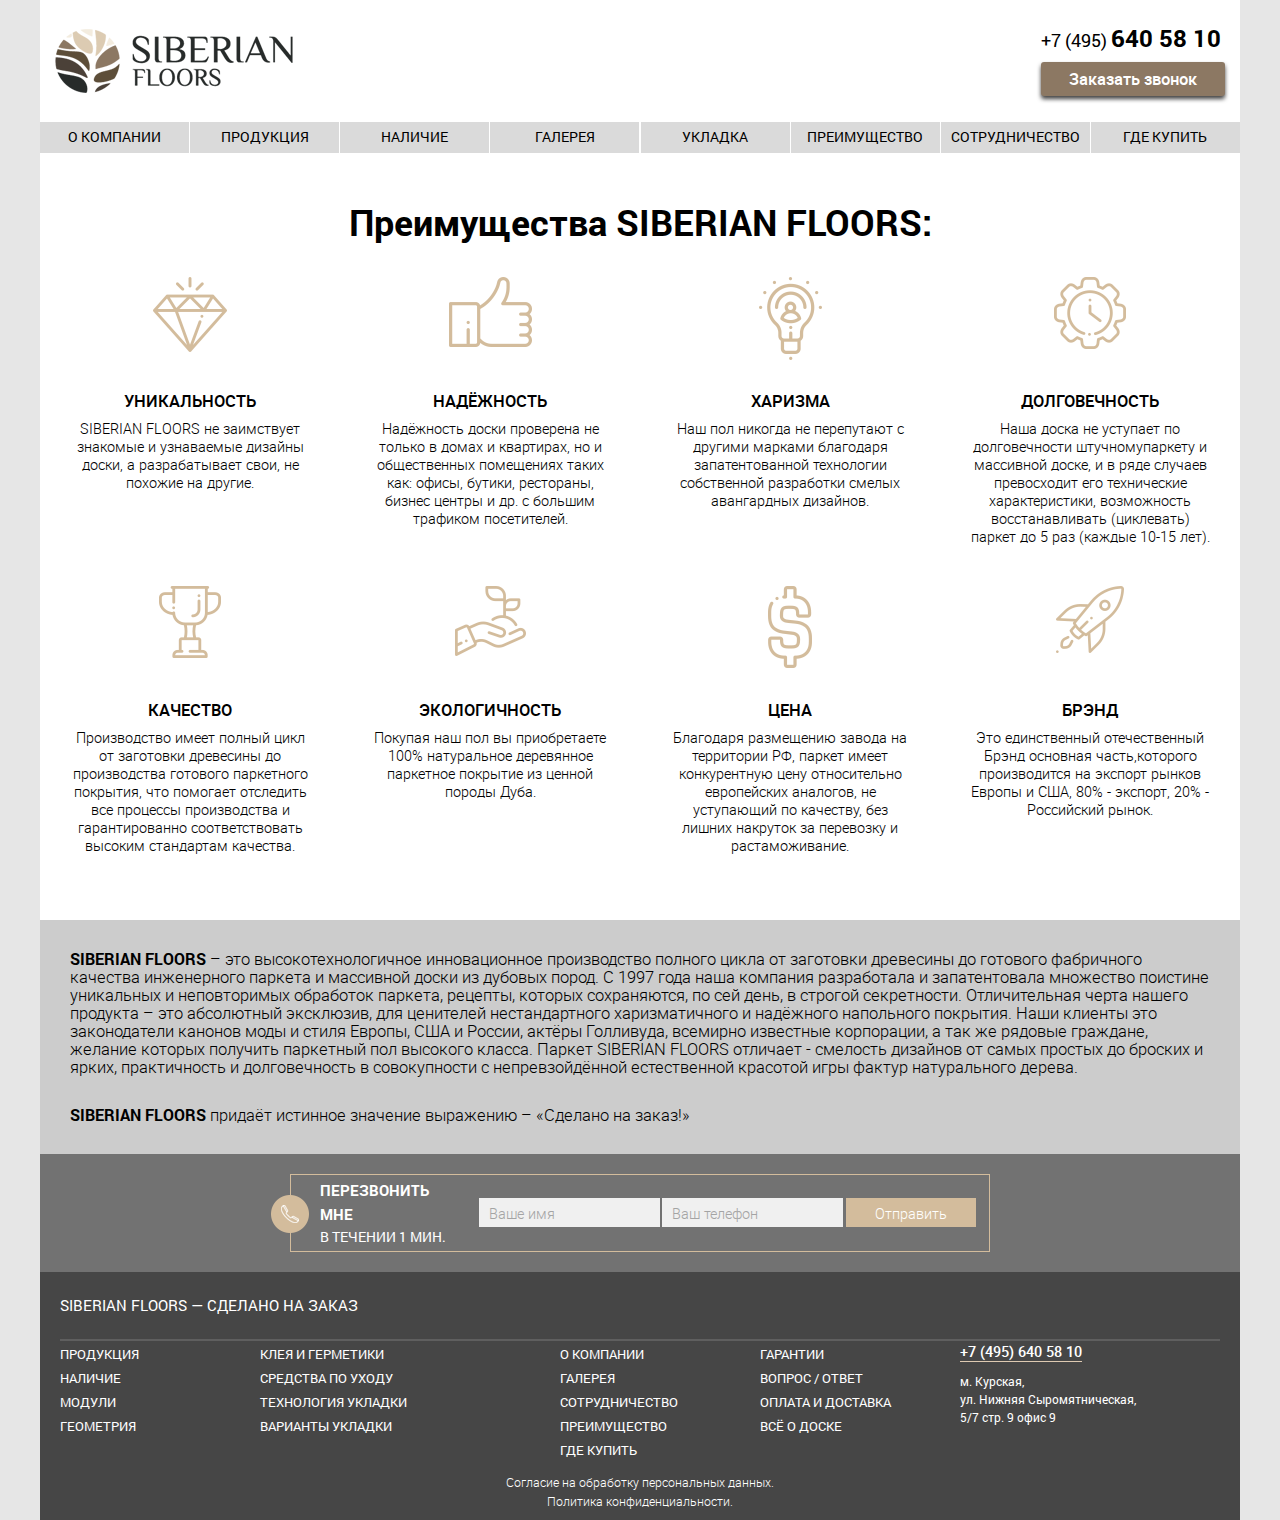
<file: page-1.html>
<!DOCTYPE html>
<html lang="ru">

<head>

	<meta charset="utf-8">

	<title>Title</title>
	<meta name="description" content="">

	<meta http-equiv="X-UA-Compatible" content="IE=edge">

	<meta property="og:image" content="path/to/image.jpg">
	<link rel="shortcut icon" href="img/favicon/favicon.ico" type="image/x-icon">
	<link rel="apple-touch-icon" href="img/favicon/apple-touch-icon.png">
	<link rel="apple-touch-icon" sizes="72x72" href="img/favicon/apple-touch-icon-72x72.png">
	<link rel="apple-touch-icon" sizes="114x114" href="img/favicon/apple-touch-icon-114x114.png">

	<!-- Chrome, Firefox OS and Opera -->
	<meta name="theme-color" content="#000">
	<!-- Windows Phone -->
	<meta name="msapplication-navbutton-color" content="#000">
	<!-- iOS Safari -->
	<meta name="apple-mobile-web-app-status-bar-style" content="#000">

	<!-- Just for debugging purposes. Don't actually copy this line! -->
	<!--[if lt IE 9]>
	<script src="js/ie8-responsive-file-warning.js"></script><![endif]-->

	<!-- HTML5 shim and Respond.js IE8 support of HTML5 elements and media queries -->
	<!--[if lt IE 9]>
	<script src="js/html5shiv.js"></script>
	<script src="js/respond.min.js"></script>
	<![endif]-->

	<style>body {
		opacity    : 0;
		overflow-x : hidden;
	}

	html {
		background-color : #fff;
	}</style>

</head>

<body>

<header>

	<div class="container">

		<div class="row">

			<div class="col-xs-3 flex-block">

				<div class="wrap-logo">
					<a href="#">
						<img class="logo" src="img/logo.png" alt="logo">
					</a>
				</div>

			</div>

			<div class="col-xs-3 col-xs-offset-6 flex-block">

				<div class="wrap-call">

					<div class="phone">
						<a href="tel:74956405810">+7 (495) <span>640 58 10</span></a>
					</div>

					<div class="call-me">
						<a href="#" data-toggle="modal" data-target="#myModal">Заказать звонок</a>
					</div>

				</div>

			</div>

		</div>

	</div>

</header>

<nav>

	<div class="container">

		<div class="row">

			<ul class="top-navbar">
				<li><a href="#">О КОМПАНИИ</a></li>
				<li><a href="#">ПРОДУКЦИЯ</a></li>
				<li><a href="#">НАЛИЧИЕ</a></li>
				<li><a href="#">ГАЛЕРЕЯ</a></li>
				<li><a href="#">УКЛАДКА</a>
					<ul class="sub-menu">
						<li><a href="#">ВАРИАНТЫ УКЛАДКИ</a></li>
						<li><a href="#">ТЕХНОЛОГИЯ УКЛАДКИ</a></li>
					</ul>
				</li>
				<li><a href="#">ПРЕИМУЩЕСТВО</a></li>
				<li><a href="#">СОТРУДНИЧЕСТВО</a>
					<ul class="sub-menu">
						<li><a href="#">ДИЗАЙНЕРАМ</a></li>
						<li><a href="#">АРХИТЕКТОРАМ</a></li>
						<li><a href="#">ДИЛЕРЫ</a></li>
					</ul>
				</li>
				<li><a href="#">ГДЕ КУПИТЬ</a></li>
			</ul>

		</div>

	</div>

</nav>


<section id="page-1">

	<div class="container">
		<div class="row">
			<h2 class="title">Преимущества SIBERIAN FLOORS:</h2>
		</div>
		<div class="row">

			<div class="wrap-advantages">

				<div class="advantages">
					<div class="advantages-img"><img src="img/advantages1.png" alt="advantages"></div>
					<div class="advantages-title">
						УНИКАЛЬНОСТЬ
					</div>
					<div class="advantages-desc">
						SIBERIAN FLOORS не заимствует знакомые и узнаваемые дизайны доски, а разрабатывает свои, не похожие на
						другие.
					</div>
				</div>

				<div class="advantages">
					<div class="advantages-img"><img src="img/advantages2.png" alt="advantages"></div>
					<div class="advantages-title">
						НАДЁЖНОСТЬ
					</div>
					<div class="advantages-desc">
						Надёжность доски проверена не только в домах и квартирах, но и общественных помещениях таких как: офисы,
						бутики, рестораны, бизнес центры и др. с большим трафиком посетителей.
					</div>
				</div>

				<div class="advantages">
					<div class="advantages-img"><img src="img/advantages3.png" alt="advantages"></div>
					<div class="advantages-title">
						ХАРИЗМА
					</div>
					<div class="advantages-desc">
						Наш пол никогда не перепутают с другими марками благодаря запатентованной технологии собственной разработки
						смелых авангардных дизайнов.
					</div>
				</div>

				<div class="advantages">
					<div class="advantages-img"><img src="img/advantages4.png" alt="advantages"></div>
					<div class="advantages-title">
						ДОЛГОВЕЧНОСТЬ
					</div>
					<div class="advantages-desc">
						Наша доска не уступает по долговечности штучномупаркету и массивной доске, и в ряде случаев превосходит его
						технические характеристики, возможность восстанавливать (циклевать) паркет до 5 раз (каждые 10-15 лет).
					</div>
				</div>

				<div class="advantages">
					<div class="advantages-img"><img src="img/advantages5.png" alt="advantages"></div>
					<div class="advantages-title">
						КАЧЕСТВО
					</div>
					<div class="advantages-desc">
						Производство имеет полный цикл от заготовки древесины до производства готового паркетного покрытия, что
						помогает отследить все процессы производства и гарантированно соответствовать высоким стандартам качества.
					</div>
				</div>

				<div class="advantages">
					<div class="advantages-img"><img src="img/advantages6.png" alt="advantages"></div>
					<div class="advantages-title">
						ЭКОЛОГИЧНОСТЬ
					</div>
					<div class="advantages-desc">
						Покупая наш пол вы приобретаете 100% натуральное деревянное паркетное покрытие из ценной породы Дуба.
					</div>
				</div>

				<div class="advantages">
					<div class="advantages-img"><img src="img/advantages7.png" alt="advantages"></div>
					<div class="advantages-title">
						ЦЕНА
					</div>
					<div class="advantages-desc">
						Благодаря размещению завода на территории РФ, паркет имеет конкурентную цену относительно европейских
						аналогов, не уступающий по качеству, без лишних накруток за перевозку и растаможивание.
					</div>
				</div>

				<div class="advantages">
					<div class="advantages-img"><img src="img/advantages8.png" alt="advantages"></div>
					<div class="advantages-title">
						БРЭНД
					</div>
					<div class="advantages-desc">
						Это единственный отечественный Брэнд основная часть,которого производится на экспорт рынков Европы и США,
						80% - экспорт, 20% - Российский рынок.
					</div>
				</div>


			</div>

		</div>
	</div>

</section>

<section id="page-1-comment">

	<div class="container">
		<div class="row">

			<div class="comment">
				<p><strong>SIBERIAN FLOORS</strong> – это высокотехнологичное инновационное производство полного цикла от заготовки древесины до
				готового фабричного качества инженерного паркета и массивной доски из дубовых пород. С 1997 года наша компания
				разработала и запатентовала множество поистине уникальных и неповторимых обработок паркета, рецепты, которых
				сохраняются, по сей день, в строгой секретности. Отличительная черта нашего продукта – это абсолютный эксклюзив,
				для ценителей нестандартного харизматичного и надёжного напольного покрытия. Наши клиенты это законодатели
				канонов моды и стиля Европы, США и России, актёры Голливуда, всемирно известные корпорации, а так же рядовые
				граждане, желание которых получить паркетный пол высокого класса. Паркет SIBERIAN FLOORS отличает - смелость
				дизайнов от самых простых до броских и ярких, практичность и долговечность в совокупности с непревзойдённой
				естественной красотой игры фактур натурального дерева.</p>

				<p><strong>SIBERIAN FLOORS</strong> придаёт истинное значение выражению – «Сделано на заказ!»</p>
			</div>

		</div>
	</div>

</section>

<section id="page-1-call-me-one">

	<div class="container">
		<div class="row">

			<div class="call-me-one-min">
				<img src="img/Call-me-one-min.png" alt="cmom">

				<div class="wrap-text">
					<div class="text-1">ПЕРЕЗВОНИТЬ МНЕ</div>
					<div class="text-2">В ТЕЧЕНИИ 1 МИН.</div>
				</div>

				<div class="wrap-form">
					<form action="#" method="get">
						<input type="text" name="name" placeholder="Ваше имя">
						<input type="text" name="hpone" placeholder="Ваш телефон">
						<button type="submit">Отправить</button>
					</form>
				</div>

			</div>

		</div>
	</div>


</section>


<section id="footer">

	<div class="container">
		<div class="row">
			<div class="wrap-footer">
				<div class="copyrating">SIBERIAN FLOORS — СДЕЛАНО НА ЗАКАЗ</div>
				<div class="line-footer"></div>
			</div>
		</div>

		<div class="row">
			<div class="col-xs-2">
				<ul class="footer-menu">
					<li><a href="#">ПРОДУКЦИЯ</a></li>
					<li><a href="#">НАЛИЧИЕ</a></li>
					<li><a href="#">МОДУЛИ</a></li>
					<li><a href="#">ГЕОМЕТРИЯ</a></li>
				</ul>
			</div>
			<div class="col-xs-3">
				<ul class="footer-menu">
					<li><a href="#">КЛЕЯ И ГЕРМЕТИКИ</a></li>
					<li><a href="#">СРЕДСТВА ПО УХОДУ</a></li>
					<li><a href="#">ТЕХНОЛОГИЯ УКЛАДКИ</a></li>
					<li><a href="#">ВАРИАНТЫ УКЛАДКИ</a></li>
				</ul>
			</div>
			<div class="col-xs-2">
				<ul class="footer-menu">
					<li><a href="#">О КОМПАНИИ</a></li>
					<li><a href="#">ГАЛЕРЕЯ</a></li>
					<li><a href="#">СОТРУДНИЧЕСТВО</a></li>
					<li><a href="#">ПРЕИМУЩЕСТВО</a></li>
					<li><a href="#">ГДЕ КУПИТЬ</a></li>
				</ul>
			</div>
			<div class="col-xs-2">
				<ul class="footer-menu">
					<li><a href="#">ГАРАНТИИ</a></li>
					<li><a href="#">ВОПРОС / ОТВЕТ</a></li>
					<li><a href="#">ОПЛАТА И ДОСТАВКА</a></li>
					<li><a href="#">ВСЁ О ДОСКЕ</a></li>
				</ul>
			</div>

			<div class="col-xs-3">
				<ul class="footer-adress">
					<li><a href="tel:74956405810">+7 (495) 640 58 10</a></li>
					<li>м. Курская,</li>
					<li>ул. Нижняя Сыромятническая,</li>
					<li>5/7 стр. 9 офис 9</li>
				</ul>
			</div>
		</div>

		<div class="row">
			<div class="col-xs-12">
				<div class="personal-data"><a href="#">Согласие на обработку персональных данных.</a></div>
				<div class="politics"><a href="#">Политика конфиденциальности.</a></div>
			</div>
		</div>

	</div>

</section>

<!-- Modal -->
<div class="modal fade bs-example-modal-lg" id="myModal" tabindex="-1" role="dialog" aria-labelledby="myModalLabel"
     aria-hidden="true">
	<div class="modal-dialog modal-lg">
		<div class="modal-content">
			<div class="modal-header">
				<button type="button" class="close" data-dismiss="modal" aria-hidden="true">&times;</button>
				<h4 class="modal-title" id="myModalLabel">Заказать звонок</h4>
			</div>
			<div class="modal-body">

				<div class="call-me-one-min">
					<img src="img/Call-me-one-min.png" alt="cmom">

					<div class="wrap-text">
						<div class="text-1">ПЕРЕЗВОНИТЬ МНЕ</div>
						<div class="text-2">В ТЕЧЕНИИ 1 МИН.</div>
					</div>

					<div class="wrap-form">
						<form action="#" method="get">
							<input type="text" name="name" placeholder="Ваше имя">
							<input type="text" name="hpone" placeholder="Ваш телефон">
							<button type="submit">Отправить</button>
						</form>
					</div>

				</div>

			</div>
		</div>
	</div>
</div>

<link rel="stylesheet" href="css/main.min.css">
<script src="js/scripts.min.js"></script>

</body>
</html>
</file>
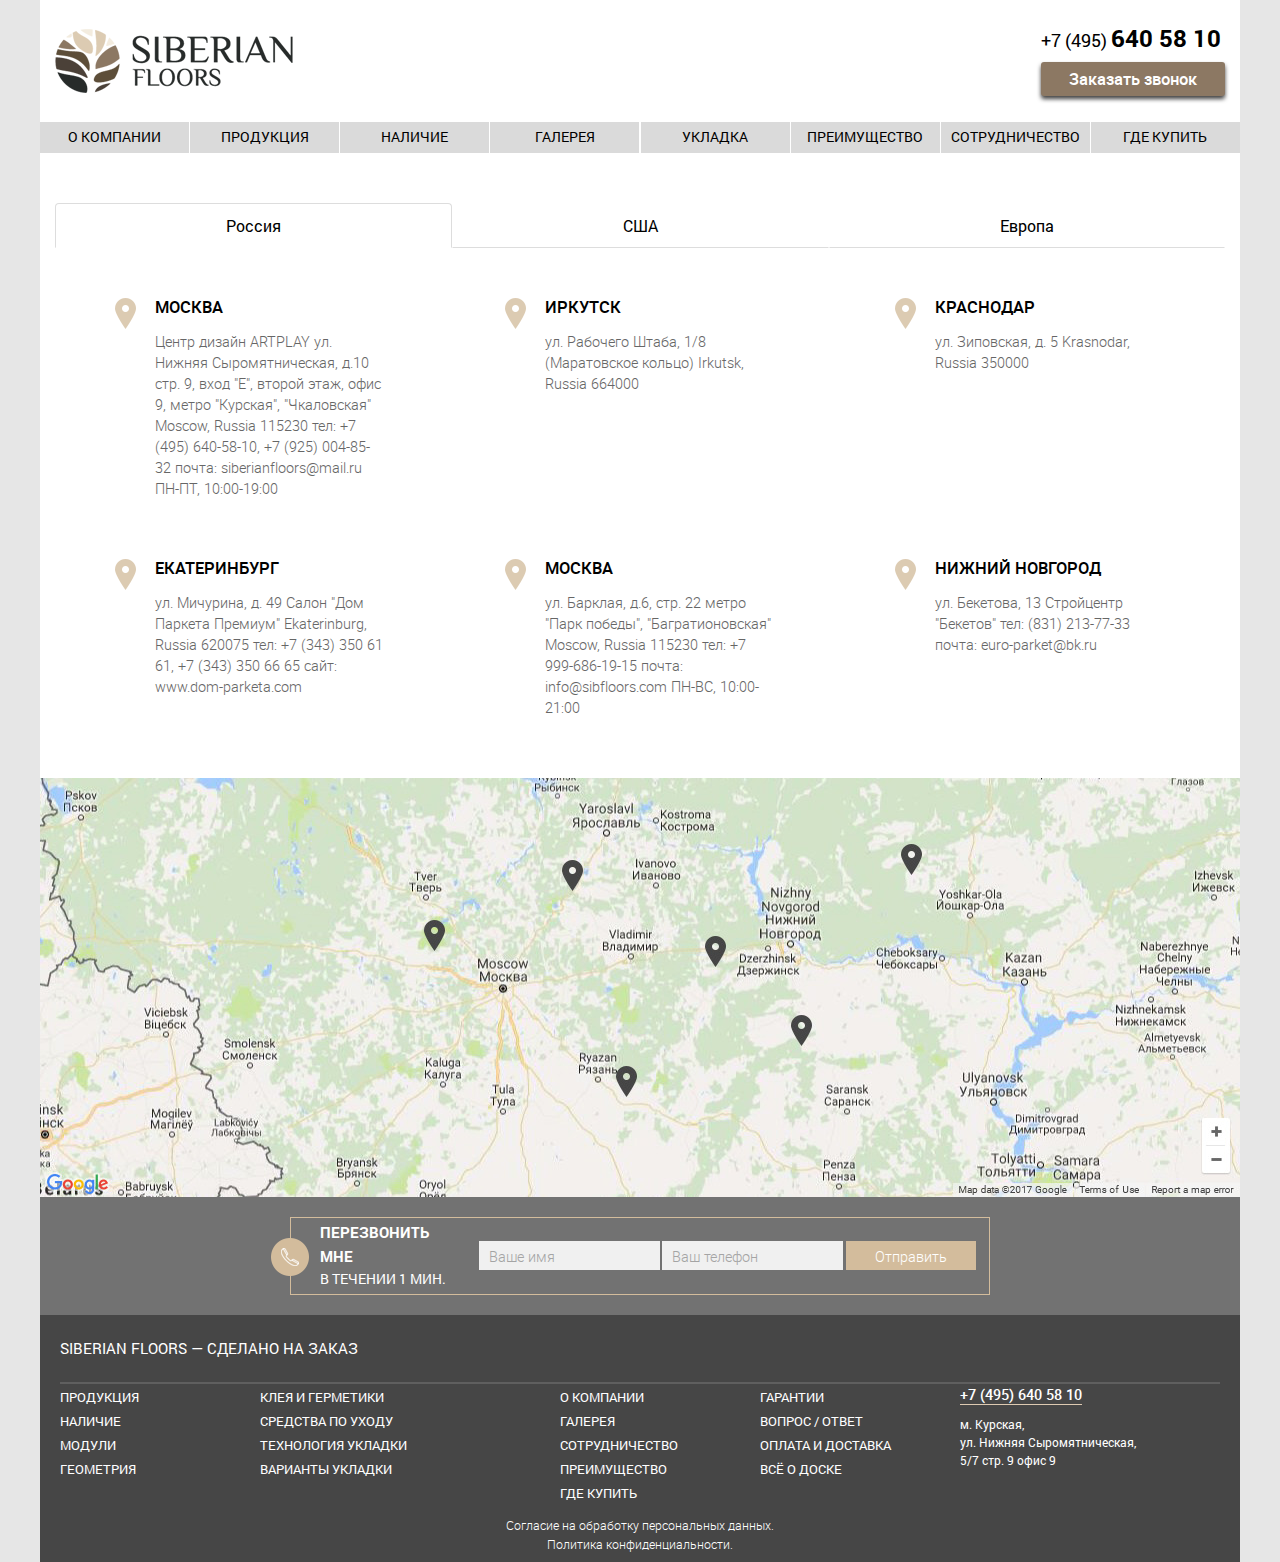
<file: page-2.html>
<!DOCTYPE html>
<html lang="ru">

<head>

	<meta charset="utf-8">

	<title>Title</title>
	<meta name="description" content="">

	<meta http-equiv="X-UA-Compatible" content="IE=edge">

	<meta property="og:image" content="path/to/image.jpg">
	<link rel="shortcut icon" href="img/favicon/favicon.ico" type="image/x-icon">
	<link rel="apple-touch-icon" href="img/favicon/apple-touch-icon.png">
	<link rel="apple-touch-icon" sizes="72x72" href="img/favicon/apple-touch-icon-72x72.png">
	<link rel="apple-touch-icon" sizes="114x114" href="img/favicon/apple-touch-icon-114x114.png">

	<!-- Chrome, Firefox OS and Opera -->
	<meta name="theme-color" content="#000">
	<!-- Windows Phone -->
	<meta name="msapplication-navbutton-color" content="#000">
	<!-- iOS Safari -->
	<meta name="apple-mobile-web-app-status-bar-style" content="#000">

	<!-- Just for debugging purposes. Don't actually copy this line! -->
	<!--[if lt IE 9]>
	<script src="js/ie8-responsive-file-warning.js"></script><![endif]-->

	<!-- HTML5 shim and Respond.js IE8 support of HTML5 elements and media queries -->
	<!--[if lt IE 9]>
	<script src="js/html5shiv.js"></script>
	<script src="js/respond.min.js"></script>
	<![endif]-->

	<style>body {
		opacity    : 0;
		overflow-x : hidden;
	}

	html {
		background-color : #fff;
	}</style>

</head>

<body>

<header>

	<div class="container">

		<div class="row">

			<div class="col-xs-3 flex-block">

				<div class="wrap-logo">
					<a href="#">
						<img class="logo" src="img/logo.png" alt="logo">
					</a>
				</div>

			</div>

			<div class="col-xs-3 col-xs-offset-6 flex-block">

				<div class="wrap-call">

					<div class="phone">
						<a href="tel:74956405810">+7 (495) <span>640 58 10</span></a>
					</div>

					<div class="call-me">
						<a href="#" data-toggle="modal" data-target="#myModal">Заказать звонок</a>
					</div>

				</div>

			</div>

		</div>

	</div>

</header>

<nav>

	<div class="container">

		<div class="row">

			<ul class="top-navbar">
				<li><a href="#">О КОМПАНИИ</a></li>
				<li><a href="#">ПРОДУКЦИЯ</a></li>
				<li><a href="#">НАЛИЧИЕ</a></li>
				<li><a href="#">ГАЛЕРЕЯ</a></li>
				<li><a href="#">УКЛАДКА</a>
					<ul class="sub-menu">
						<li><a href="#">ВАРИАНТЫ УКЛАДКИ</a></li>
						<li><a href="#">ТЕХНОЛОГИЯ УКЛАДКИ</a></li>
					</ul>
				</li>
				<li><a href="#">ПРЕИМУЩЕСТВО</a></li>
				<li><a href="#">СОТРУДНИЧЕСТВО</a>
					<ul class="sub-menu">
						<li><a href="#">ДИЗАЙНЕРАМ</a></li>
						<li><a href="#">АРХИТЕКТОРАМ</a></li>
						<li><a href="#">ДИЛЕРЫ</a></li>
					</ul>
				</li>
				<li><a href="#">ГДЕ КУПИТЬ</a></li>
			</ul>

		</div>

	</div>

</nav>


<section id="page-2">

	<div class="container">

		<div class="row">

			<div class="col-xs-12">

				<div class="wrap-tabs">
					<!-- Nav tabs -->
					<ul class="nav nav-tabs nav-justified">
						<li class="active"><a href="#home" data-toggle="tab">Россия</a></li>
						<li><a href="#profile" data-toggle="tab">США</a></li>
						<li><a href="#messages" data-toggle="tab">Европа</a></li>
					</ul>

					<!-- Tab panes -->
					<div class="tab-content">
						<div class="tab-pane active" id="home">
							<div class="page-2-wrap-city">

								<div class="page-2-city">
									<div class="title-city">МОСКВА</div>
									<div class="desc-city">
										Центр дизайн ARTPLAY
										ул. Нижняя Сыромятническая, д.10
										стр. 9, вход "Е", второй этаж, офис 9,
										метро "Курская", "Чкаловская"
										Moscow, Russia 115230
										тел: +7 (495) 640-58-10,
										+7 (925) 004-85-32
										почта: siberianfloors@mail.ru
										ПН-ПТ, 10:00-19:00
									</div>
								</div>

								<div class="page-2-city">
									<div class="title-city">ИРКУТСК</div>
									<div class="desc-city">
										ул. Рабочего Штаба, 1/8
										(Маратовское кольцо)
										Irkutsk, Russia 664000
									</div>
								</div>

								<div class="page-2-city">
									<div class="title-city">КРАСНОДАР</div>
									<div class="desc-city">
										ул. Зиповская, д. 5
										Krasnodar, Russia 350000
									</div>
								</div>

								<div class="page-2-city">
									<div class="title-city">ЕКАТЕРИНБУРГ</div>
									<div class="desc-city">
										ул. Мичурина, д. 49
										Сал­он "Дом Паркета Премиум"
										Ekaterinburg, Russia 620075
										тел: +7 (343) 350 61 61­,
										+7 (343) 350 66 65
										сайт: www.dom-parketa.com­
									</div>
								</div>

								<div class="page-2-city">
									<div class="title-city">МОСКВА</div>
									<div class="desc-city">
										ул. Барклая, д.6, стр. 22
										метро "Парк победы", "Багратионовская"
										Moscow, Russia 115230
										тел: +7 999-686-19-15
										почта: info@sibfloors.com
										ПН-ВС, 10:00-21:00
									</div>
								</div>

								<div class="page-2-city">
									<div class="title-city">НИЖНИЙ НОВГОРОД</div>
									<div class="desc-city">
										ул. Бекетова, 13
										Стройцентр "Бекетов"
										тел: (831) 213-77-33
										почта: euro-parket@bk.ru
									</div>
								</div>


							</div>
						</div>
						<div class="tab-pane" id="profile">...</div>
						<div class="tab-pane" id="messages">...</div>
					</div>
				</div>

			</div>

		</div>
	</div>

</section>

<section id="page-2-map">

	<div class="container">
		<div class="row">
			<img src="img/map.jpg" alt="map">
		</div>
	</div>

</section>


<section id="page-1-call-me-one">

	<div class="container">
		<div class="row">

			<div class="call-me-one-min">
				<img src="img/Call-me-one-min.png" alt="cmom">

				<div class="wrap-text">
					<div class="text-1">ПЕРЕЗВОНИТЬ МНЕ</div>
					<div class="text-2">В ТЕЧЕНИИ 1 МИН.</div>
				</div>

				<div class="wrap-form">
					<form action="#" method="get">
						<input type="text" name="name" placeholder="Ваше имя">
						<input type="text" name="hpone" placeholder="Ваш телефон">
						<button type="submit">Отправить</button>
					</form>
				</div>

			</div>

		</div>
	</div>


</section>


<section id="footer">

	<div class="container">
		<div class="row">
			<div class="wrap-footer">
				<div class="copyrating">SIBERIAN FLOORS — СДЕЛАНО НА ЗАКАЗ</div>
				<div class="line-footer"></div>
			</div>
		</div>

		<div class="row">
			<div class="col-xs-2">
				<ul class="footer-menu">
					<li><a href="#">ПРОДУКЦИЯ</a></li>
					<li><a href="#">НАЛИЧИЕ</a></li>
					<li><a href="#">МОДУЛИ</a></li>
					<li><a href="#">ГЕОМЕТРИЯ</a></li>
				</ul>
			</div>
			<div class="col-xs-3">
				<ul class="footer-menu">
					<li><a href="#">КЛЕЯ И ГЕРМЕТИКИ</a></li>
					<li><a href="#">СРЕДСТВА ПО УХОДУ</a></li>
					<li><a href="#">ТЕХНОЛОГИЯ УКЛАДКИ</a></li>
					<li><a href="#">ВАРИАНТЫ УКЛАДКИ</a></li>
				</ul>
			</div>
			<div class="col-xs-2">
				<ul class="footer-menu">
					<li><a href="#">О КОМПАНИИ</a></li>
					<li><a href="#">ГАЛЕРЕЯ</a></li>
					<li><a href="#">СОТРУДНИЧЕСТВО</a></li>
					<li><a href="#">ПРЕИМУЩЕСТВО</a></li>
					<li><a href="#">ГДЕ КУПИТЬ</a></li>
				</ul>
			</div>
			<div class="col-xs-2">
				<ul class="footer-menu">
					<li><a href="#">ГАРАНТИИ</a></li>
					<li><a href="#">ВОПРОС / ОТВЕТ</a></li>
					<li><a href="#">ОПЛАТА И ДОСТАВКА</a></li>
					<li><a href="#">ВСЁ О ДОСКЕ</a></li>
				</ul>
			</div>

			<div class="col-xs-3">
				<ul class="footer-adress">
					<li><a href="tel:74956405810">+7 (495) 640 58 10</a></li>
					<li>м. Курская,</li>
					<li>ул. Нижняя Сыромятническая,</li>
					<li>5/7 стр. 9 офис 9</li>
				</ul>
			</div>
		</div>

		<div class="row">
			<div class="col-xs-12">
				<div class="personal-data"><a href="#">Согласие на обработку персональных данных.</a></div>
				<div class="politics"><a href="#">Политика конфиденциальности.</a></div>
			</div>
		</div>

	</div>

</section>

<!-- Modal -->
<div class="modal fade bs-example-modal-lg" id="myModal" tabindex="-1" role="dialog" aria-labelledby="myModalLabel"
     aria-hidden="true">
	<div class="modal-dialog modal-lg">
		<div class="modal-content">
			<div class="modal-header">
				<button type="button" class="close" data-dismiss="modal" aria-hidden="true">&times;</button>
				<h4 class="modal-title" id="myModalLabel">Заказать звонок</h4>
			</div>
			<div class="modal-body">

				<div class="call-me-one-min">
					<img src="img/Call-me-one-min.png" alt="cmom">

					<div class="wrap-text">
						<div class="text-1">ПЕРЕЗВОНИТЬ МНЕ</div>
						<div class="text-2">В ТЕЧЕНИИ 1 МИН.</div>
					</div>

					<div class="wrap-form">
						<form action="#" method="get">
							<input type="text" name="name" placeholder="Ваше имя">
							<input type="text" name="hpone" placeholder="Ваш телефон">
							<button type="submit">Отправить</button>
						</form>
					</div>

				</div>

			</div>
		</div>
	</div>
</div>

<link rel="stylesheet" href="css/main.min.css">
<script src="js/scripts.min.js"></script>

</body>
</html>
</file>
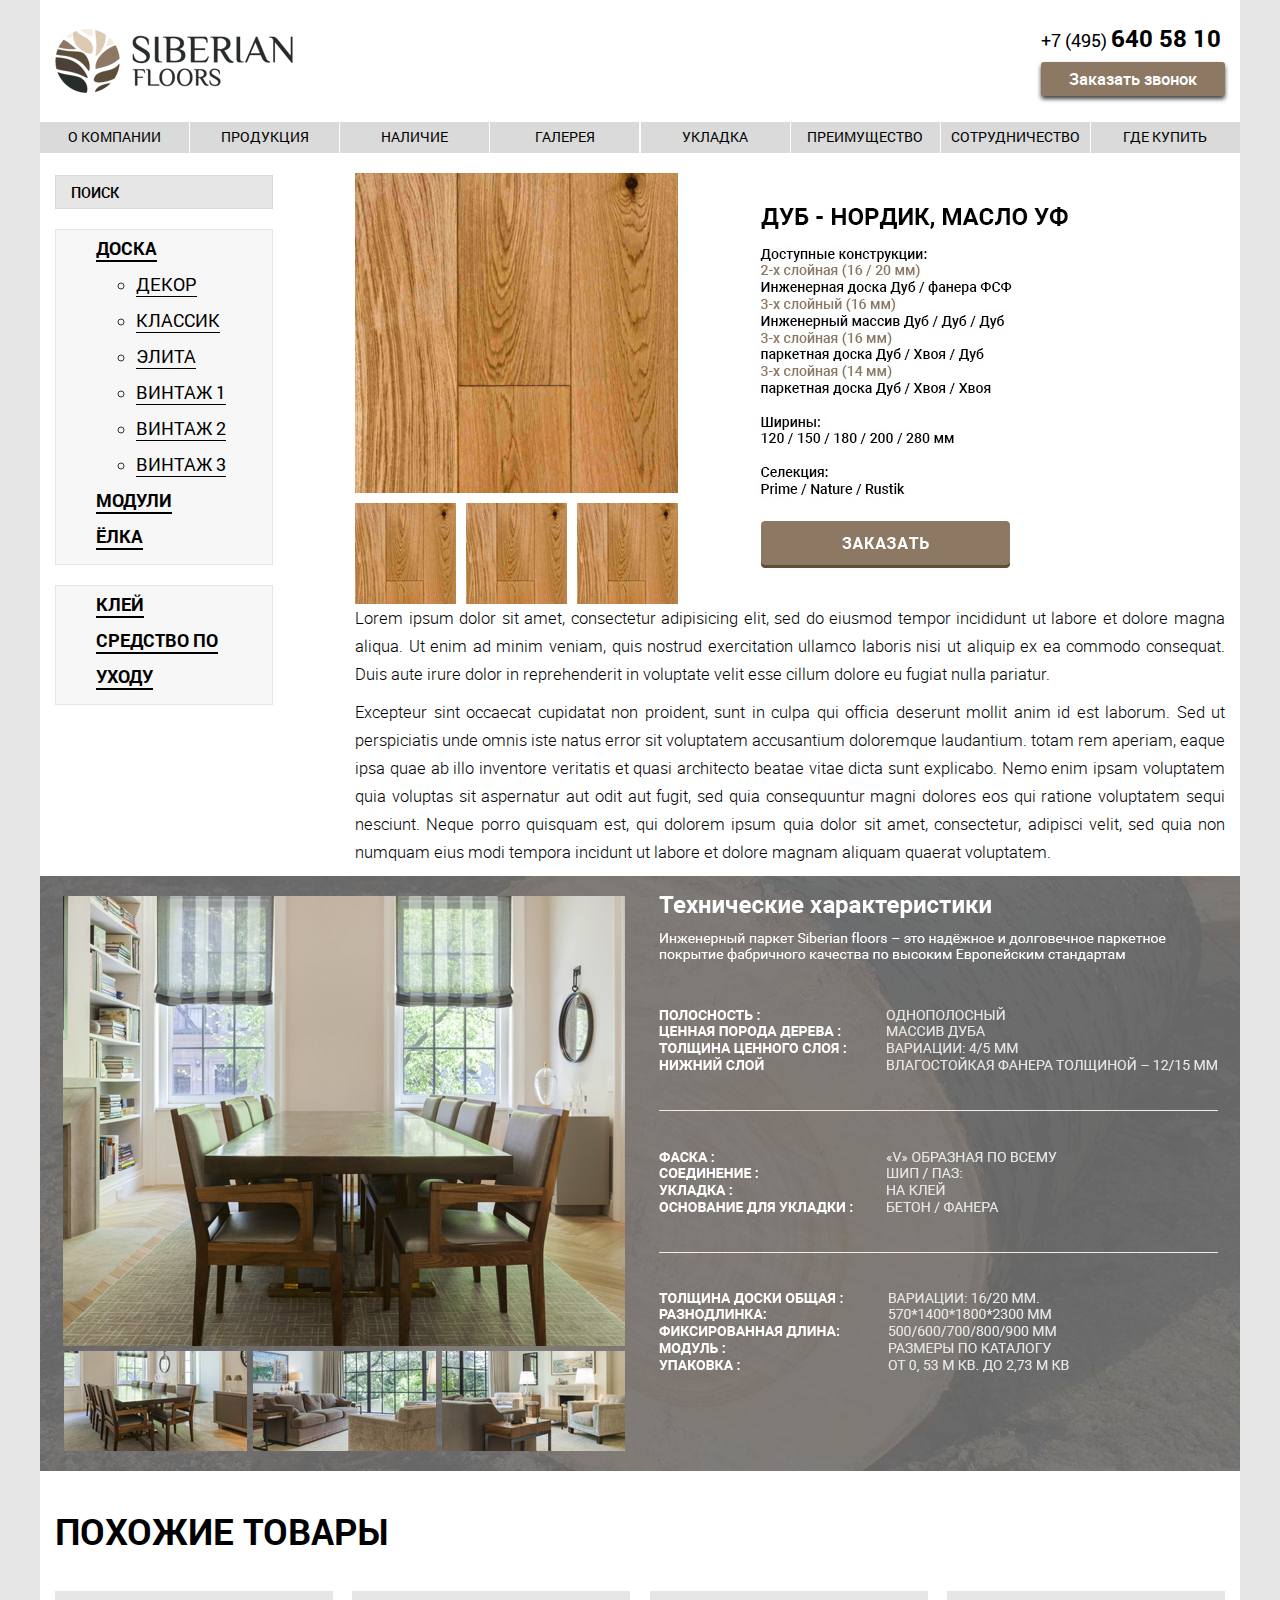
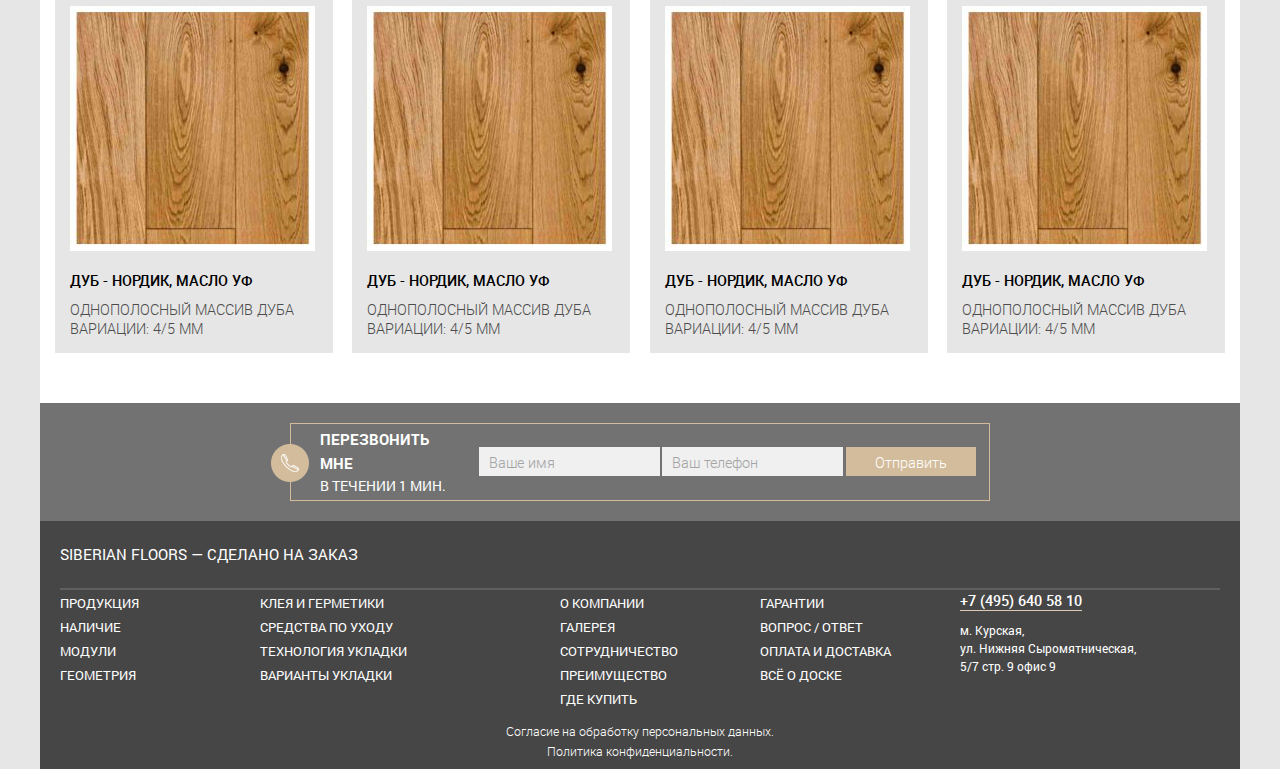
<file: prods.html>
<!DOCTYPE html>
<html lang="ru">

<head>

	<meta charset="utf-8">

	<title>Title</title>
	<meta name="description" content="">

	<meta http-equiv="X-UA-Compatible" content="IE=edge">

	<meta property="og:image" content="path/to/image.jpg">
	<link rel="shortcut icon" href="img/favicon/favicon.ico" type="image/x-icon">
	<link rel="apple-touch-icon" href="img/favicon/apple-touch-icon.png">
	<link rel="apple-touch-icon" sizes="72x72" href="img/favicon/apple-touch-icon-72x72.png">
	<link rel="apple-touch-icon" sizes="114x114" href="img/favicon/apple-touch-icon-114x114.png">

	<!-- Chrome, Firefox OS and Opera -->
	<meta name="theme-color" content="#000">
	<!-- Windows Phone -->
	<meta name="msapplication-navbutton-color" content="#000">
	<!-- iOS Safari -->
	<meta name="apple-mobile-web-app-status-bar-style" content="#000">

	<!-- Just for debugging purposes. Don't actually copy this line! -->
	<!--[if lt IE 9]>
	<script src="js/ie8-responsive-file-warning.js"></script><![endif]-->

	<!-- HTML5 shim and Respond.js IE8 support of HTML5 elements and media queries -->
	<!--[if lt IE 9]>
	<script src="js/html5shiv.js"></script>
	<script src="js/respond.min.js"></script>
	<![endif]-->

	<style>body {
		opacity    : 0;
		overflow-x : hidden;
	}

	html {
		background-color : #fff;
	}</style>

</head>

<body>

<header>

	<div class="container">

		<div class="row">

			<div class="col-xs-3 flex-block">

				<div class="wrap-logo">
					<a href="#">
						<img class="logo" src="img/logo.png" alt="logo">
					</a>
				</div>

			</div>

			<div class="col-xs-3 col-xs-offset-6 flex-block">

				<div class="wrap-call">

					<div class="phone">
						<a href="tel:74956405810">+7 (495) <span>640 58 10</span></a>
					</div>

					<div class="call-me">
						<a href="#" data-toggle="modal" data-target="#myModal">Заказать звонок</a>
					</div>

				</div>

			</div>

		</div>

	</div>

</header>

<nav>

	<div class="container">

		<div class="row">

			<ul class="top-navbar">
				<li><a href="#">О КОМПАНИИ</a></li>
				<li><a href="#">ПРОДУКЦИЯ</a></li>
				<li><a href="#">НАЛИЧИЕ</a></li>
				<li><a href="#">ГАЛЕРЕЯ</a></li>
				<li><a href="#">УКЛАДКА</a>
					<ul class="sub-menu">
						<li><a href="#">ВАРИАНТЫ УКЛАДКИ</a></li>
						<li><a href="#">ТЕХНОЛОГИЯ УКЛАДКИ</a></li>
					</ul>
				</li>
				<li><a href="#">ПРЕИМУЩЕСТВО</a></li>
				<li><a href="#">СОТРУДНИЧЕСТВО</a>
					<ul class="sub-menu">
						<li><a href="#">ДИЗАЙНЕРАМ</a></li>
						<li><a href="#">АРХИТЕКТОРАМ</a></li>
						<li><a href="#">ДИЛЕРЫ</a></li>
					</ul>
				</li>
				<li><a href="#">ГДЕ КУПИТЬ</a></li>
			</ul>

		</div>

	</div>

</nav>

<section id="prods-content">
	<div class="container">
		<div class="row">
			<div class="col-xs-3">
				<div class="wrap-column">
					<input type="text" name="search" placeholder="ПОИСК">

					<div class="wrap-left-menu">
						<ul class="left-menu">
							<li>
								<a href="#">ДОСКА</a>
								<ul class="sub-left-menu">
									<li><a href="#">ДЕКОР</a></li>
									<li><a href="#">КЛАССИК</a></li>
									<li><a href="#">ЭЛИТА</a></li>
									<li><a href="#">ВИНТАЖ 1</a></li>
									<li><a href="#">ВИНТАЖ 2</a></li>
									<li><a href="#">ВИНТАЖ 3</a></li>
								</ul>
							</li>
							<li><a href="#">МОДУЛИ</a></li>
							<li><a href="#">ЁЛКА</a></li>
						</ul>
					</div>
					<div class="wrap-left-menu">
						<ul class="left-menu">
							<li><a href="#">КЛЕЙ</a></li>
							<li><a href="#">СРЕДСТВО ПО УХОДУ</a></li>
						</ul>
					</div>
				</div>
			</div>
			<div class="col-xs-9">
				<div class="wrap-right-product">
					<div class="row">
						<div class="col-xs-5">

							<div class="wrap-slider-product">
								<img src="img/slider-product.png" alt="slider-product">
							</div>

						</div>
						<div class="col-xs-7">

							<div class="wrap-pproduct-characteristic">
								<img src="img/product-characteristic.jpg" alt="characteristic">
							</div>

						</div>
					</div>

					<div class="row">

						<div class="col-xs-12">

							<div class="product-description">
								<p>Lorem ipsum dolor sit amet, consectetur adipisicing elit, sed do eiusmod tempor incididunt ut labore
									et
									dolore magna aliqua. Ut enim ad minim veniam, quis nostrud exercitation ullamco laboris nisi ut
									aliquip ex
									ea commodo consequat. Duis aute irure dolor in reprehenderit in voluptate velit esse cillum dolore eu
									fugiat nulla pariatur.</p>

								<p>Excepteur sint occaecat cupidatat non proident, sunt in culpa qui officia deserunt mollit anim id est
									laborum. Sed ut perspiciatis unde omnis iste natus error sit voluptatem accusantium doloremque
									laudantium.
									totam rem aperiam, eaque ipsa quae ab illo inventore veritatis et quasi architecto beatae vitae dicta
									sunt
									explicabo. Nemo enim ipsam voluptatem quia voluptas sit aspernatur aut odit aut fugit, sed quia
									consequuntur magni dolores eos qui ratione voluptatem sequi nesciunt. Neque porro quisquam est, qui
									dolorem ipsum quia dolor sit amet, consectetur, adipisci velit, sed quia non numquam eius modi tempora
									incidunt ut labore et dolore magnam aliquam quaerat voluptatem.</p>
							</div>

						</div>

					</div>

				</div>
			</div>
		</div>

		<div class="row">

			<div class="wrap-product-tech-characteristic">

				<div class="row">
					<div class="col-xs-6">
						<div class="wrap-tech-slider">
							<img src="img/tech-slider.jpg" alt="tech-slider">
						</div>
					</div>
					<div class="col-xs-6">
						<div class="wrap-tech-text">
							<img src="img/tech-text.png" alt="tech-text">
						</div>
					</div>
				</div>

			</div>


		</div>


	</div>
</section>

<section id="title-prod-one">
	<div class="container">
		<div class="row">
			<div class="col-xs-12">

				<h2 class="title">ПОХОЖИЕ ТОВАРЫ</h2>

			</div>
		</div>

		<div class="row">
			<div class="col-xs-12">

				<div class="wrap-similar-goods">

					<div class="similar-goods">
						<img src="img/similar-goods.jpg" alt="similar-goods">

						<div class="similar-goods-text">
							<div class="title-similar-goods">ДУБ - НОРДИК, МАСЛО УФ</div>
							<div class="desc-similar-goods">
								ОДНОПОЛОСНЫЙ
								МАССИВ ДУБА
								ВАРИАЦИИ: 4/5 ММ
							</div>
						</div>
					</div>

					<div class="similar-goods">
						<img src="img/similar-goods.jpg" alt="similar-goods">

						<div class="similar-goods-text">
							<div class="title-similar-goods">ДУБ - НОРДИК, МАСЛО УФ</div>
							<div class="desc-similar-goods">
								ОДНОПОЛОСНЫЙ
								МАССИВ ДУБА
								ВАРИАЦИИ: 4/5 ММ
							</div>
						</div>
					</div>

					<div class="similar-goods">
						<img src="img/similar-goods.jpg" alt="similar-goods">

						<div class="similar-goods-text">
							<div class="title-similar-goods">ДУБ - НОРДИК, МАСЛО УФ</div>
							<div class="desc-similar-goods">
								ОДНОПОЛОСНЫЙ
								МАССИВ ДУБА
								ВАРИАЦИИ: 4/5 ММ
							</div>
						</div>
					</div>

					<div class="similar-goods">
						<img src="img/similar-goods.jpg" alt="similar-goods">

						<div class="similar-goods-text">
							<div class="title-similar-goods">ДУБ - НОРДИК, МАСЛО УФ</div>
							<div class="desc-similar-goods">
								ОДНОПОЛОСНЫЙ
								МАССИВ ДУБА
								ВАРИАЦИИ: 4/5 ММ
							</div>
						</div>
					</div>


				</div>

			</div>
		</div>
	</div>
</section>

<section id="prods-call-me">

	<div class="container">
		<div class="row">
			<div class="call-me-one-min">
				<img src="img/Call-me-one-min.png" alt="cmom">

				<div class="wrap-text">
					<div class="text-1">ПЕРЕЗВОНИТЬ МНЕ</div>
					<div class="text-2">В ТЕЧЕНИИ 1 МИН.</div>
				</div>

				<div class="wrap-form">
					<form action="#" method="get">
						<input type="text" name="name" placeholder="Ваше имя">
						<input type="text" name="hpone" placeholder="Ваш телефон">
						<button type="submit">Отправить</button>
					</form>
				</div>

			</div>

		</div>
	</div>


</section>

<section id="footer">

	<div class="container">
		<div class="row">
			<div class="wrap-footer">
				<div class="copyrating">SIBERIAN FLOORS — СДЕЛАНО НА ЗАКАЗ</div>
				<div class="line-footer"></div>
			</div>
		</div>

		<div class="row">
			<div class="col-xs-2">
				<ul class="footer-menu">
					<li><a href="#">ПРОДУКЦИЯ</a></li>
					<li><a href="#">НАЛИЧИЕ</a></li>
					<li><a href="#">МОДУЛИ</a></li>
					<li><a href="#">ГЕОМЕТРИЯ</a></li>
				</ul>
			</div>
			<div class="col-xs-3">
				<ul class="footer-menu">
					<li><a href="#">КЛЕЯ И ГЕРМЕТИКИ</a></li>
					<li><a href="#">СРЕДСТВА ПО УХОДУ</a></li>
					<li><a href="#">ТЕХНОЛОГИЯ УКЛАДКИ</a></li>
					<li><a href="#">ВАРИАНТЫ УКЛАДКИ</a></li>
				</ul>
			</div>
			<div class="col-xs-2">
				<ul class="footer-menu">
					<li><a href="#">О КОМПАНИИ</a></li>
					<li><a href="#">ГАЛЕРЕЯ</a></li>
					<li><a href="#">СОТРУДНИЧЕСТВО</a></li>
					<li><a href="#">ПРЕИМУЩЕСТВО</a></li>
					<li><a href="#">ГДЕ КУПИТЬ</a></li>
				</ul>
			</div>
			<div class="col-xs-2">
				<ul class="footer-menu">
					<li><a href="#">ГАРАНТИИ</a></li>
					<li><a href="#">ВОПРОС / ОТВЕТ</a></li>
					<li><a href="#">ОПЛАТА И ДОСТАВКА</a></li>
					<li><a href="#">ВСЁ О ДОСКЕ</a></li>
				</ul>
			</div>

			<div class="col-xs-3">
				<ul class="footer-adress">
					<li><a href="tel:74956405810">+7 (495) 640 58 10</a></li>
					<li>м. Курская,</li>
					<li>ул. Нижняя Сыромятническая,</li>
					<li>5/7 стр. 9 офис 9</li>
				</ul>
			</div>
		</div>

		<div class="row">
			<div class="col-xs-12">
				<div class="personal-data"><a href="#">Согласие на обработку персональных данных.</a></div>
				<div class="politics"><a href="#">Политика конфиденциальности.</a></div>
			</div>
		</div>

	</div>

</section>

<!-- Modal -->
<div class="modal fade bs-example-modal-lg" id="myModal" tabindex="-1" role="dialog" aria-labelledby="myModalLabel" aria-hidden="true">
	<div class="modal-dialog modal-lg">
		<div class="modal-content">
			<div class="modal-header">
				<button type="button" class="close" data-dismiss="modal" aria-hidden="true">&times;</button>
				<h4 class="modal-title" id="myModalLabel">Заказать звонок</h4>
			</div>
			<div class="modal-body">

				<div class="call-me-one-min">
					<img src="img/Call-me-one-min.png" alt="cmom">

					<div class="wrap-text">
						<div class="text-1">ПЕРЕЗВОНИТЬ МНЕ</div>
						<div class="text-2">В ТЕЧЕНИИ 1 МИН.</div>
					</div>

					<div class="wrap-form">
						<form action="#" method="get">
							<input type="text" name="name" placeholder="Ваше имя">
							<input type="text" name="hpone" placeholder="Ваш телефон">
							<button type="submit">Отправить</button>
						</form>
					</div>

				</div>

			</div>
		</div>
	</div>
</div>

<link rel="stylesheet" href="css/main.min.css">
<script src="js/scripts.min.js"></script>

</body>
</html>
</file>
